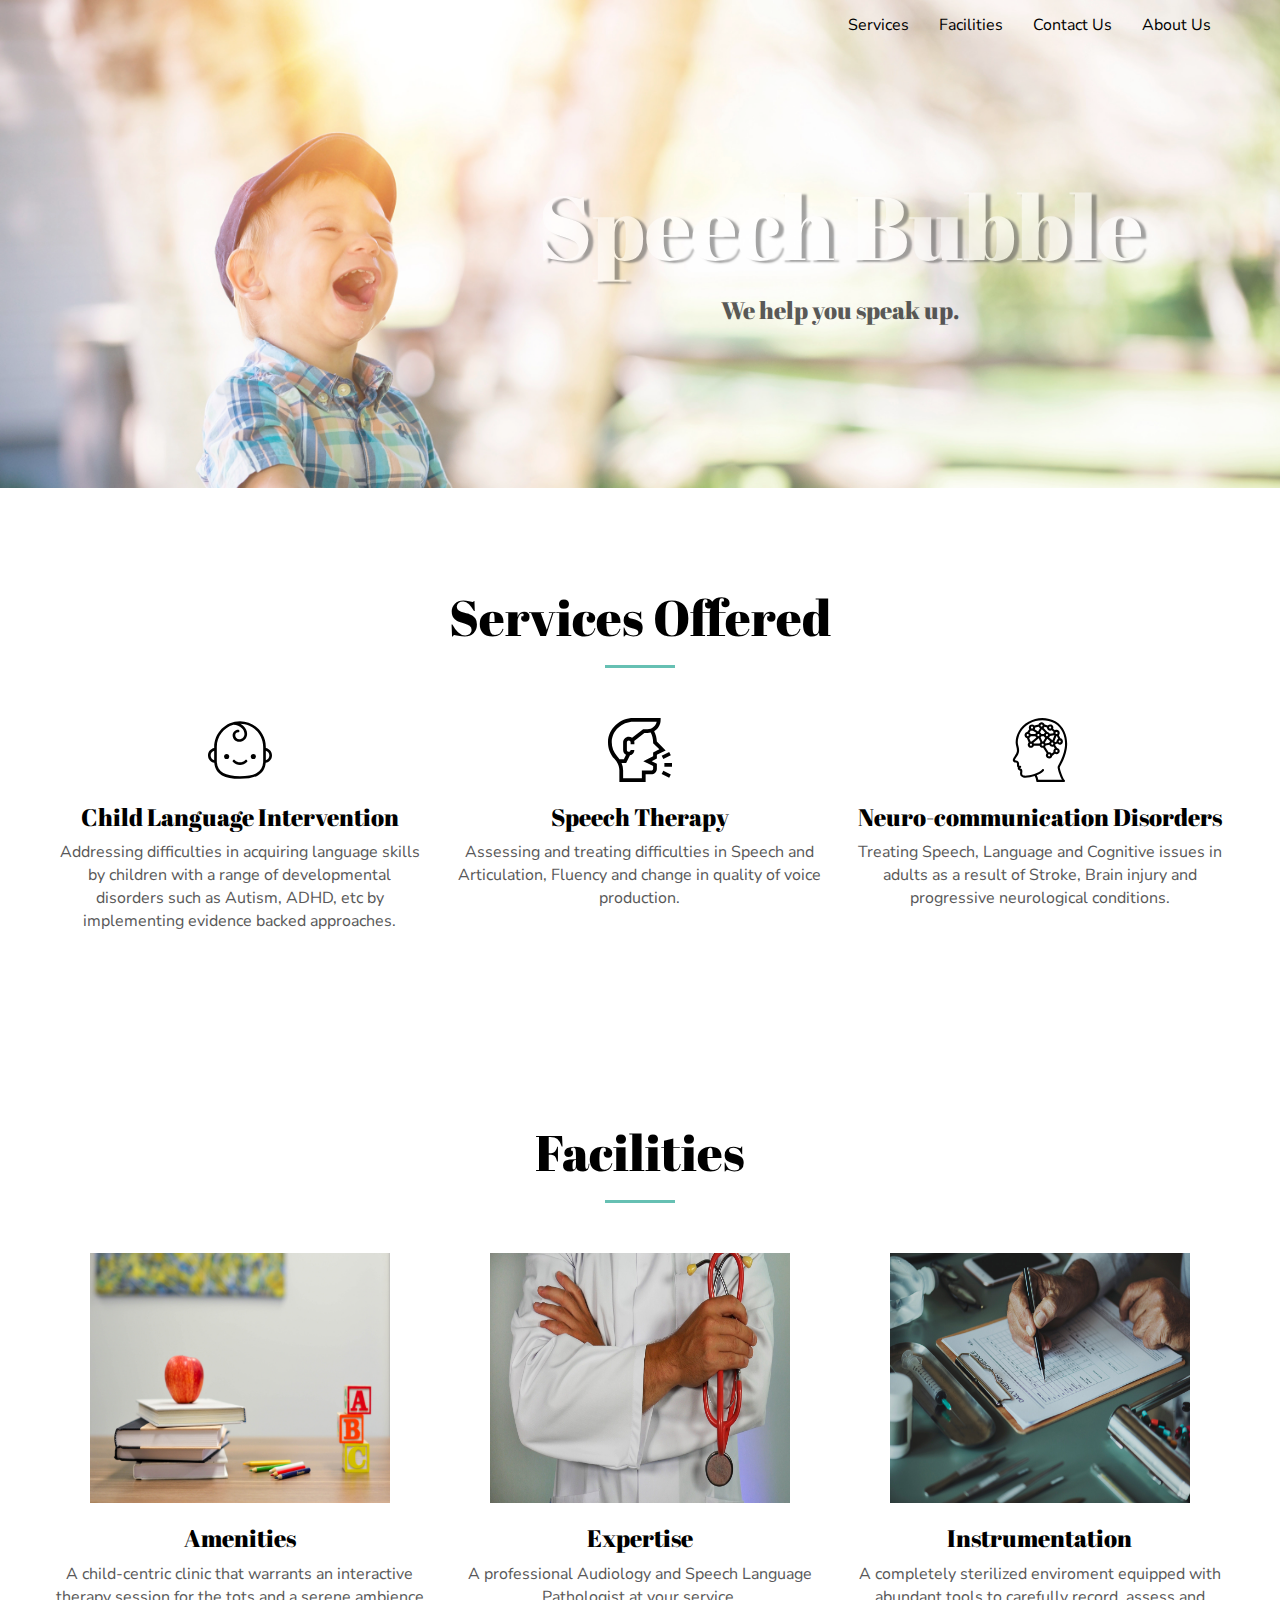
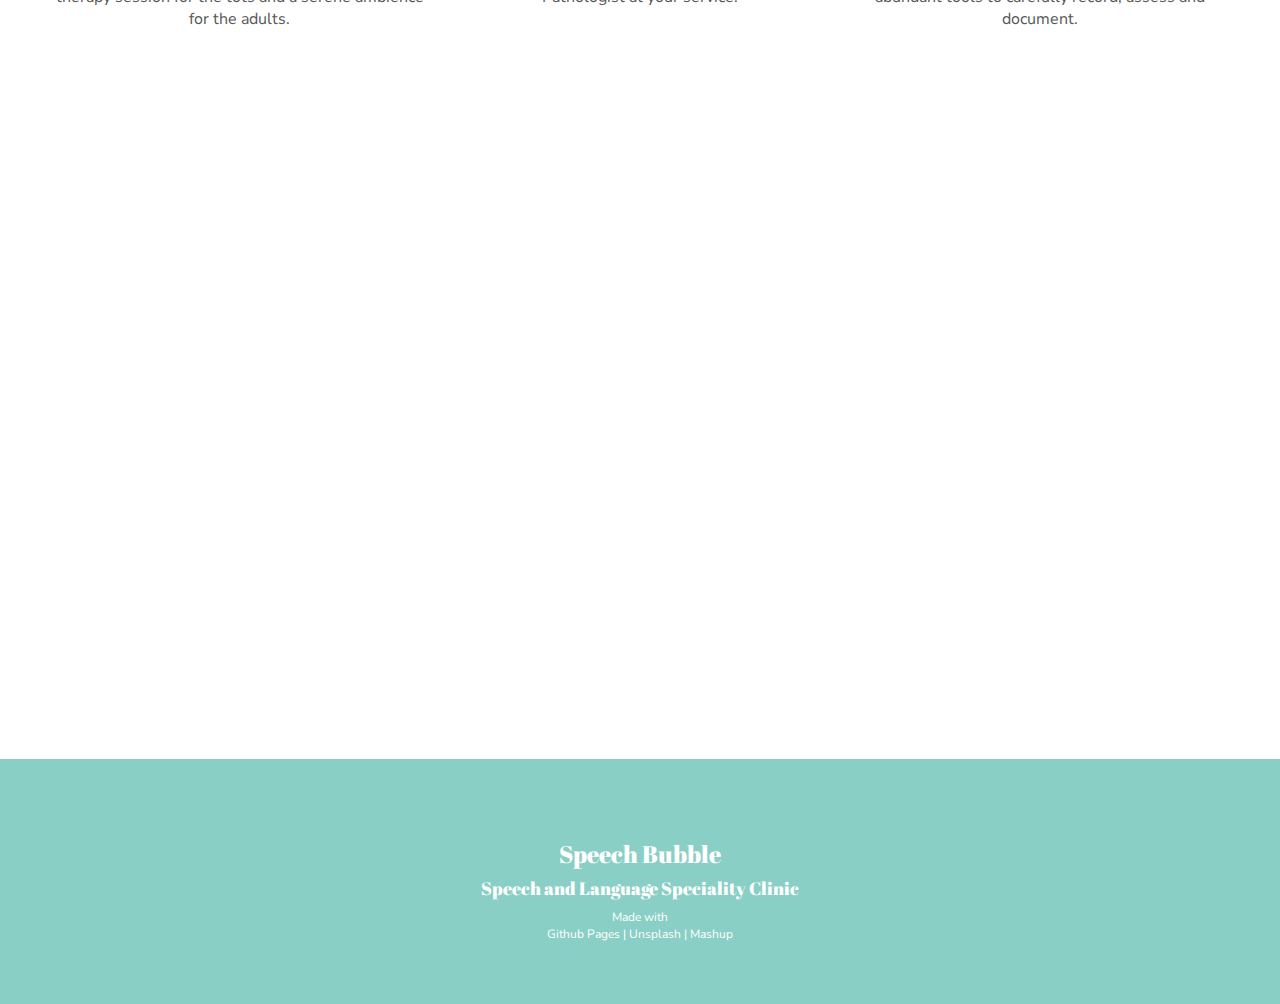
<file: docs/index.html>
<!-- Add your content of head and header -->
<!DOCTYPE html>
<html lang="en">

<head>
  <script type="text/javascript">
var rumMOKey='f73eaea6fd5651dedb50d1f4ae204dcd';
(function(){
if(window.performance && window.performance.timing && window.performance.navigation) {
	var site24x7_rum_beacon=document.createElement('script');
	site24x7_rum_beacon.async=true;
	site24x7_rum_beacon.setAttribute('src','//static.site24x7rum.com/beacon/site24x7rum-min.js?appKey='+rumMOKey);
	document.getElementsByTagName('head')[0].appendChild(site24x7_rum_beacon);
}
})(window)
</script>
  <meta charset="UTF-8">
  <meta content="IE=edge" http-equiv="X-UA-Compatible">
  <meta content="width=device-width,initial-scale=1" name="viewport">
  <meta content="description" name="description">
  <meta name="google" content="notranslate" />
  <meta content="Mashup templates have been developped by Orson.io team" name="author">
  <link rel="icon" type="image/png" href="assets/icons/favicon.ico" sizes="32x32" />
  <!-- Disable tap highlight on IE -->
  <meta name="msapplication-tap-highlight" content="no">
	
  <title>Speech Bubble</title>  

<link href="./main.97292821.css" rel="stylesheet"></head>

<body>

 <!-- Add your content of header -->
<header>
  <nav class="navbar navbar-inverse navbar-fixed-top">
    <div class="container">
      <div class="navbar-header">
        <button type="button" class="navbar-toggle collapsed">
          <span class="sr-only">Toggle navigation</span>
          <span class="icon-bar"></span>
          <span class="icon-bar"></span>
          <span class="icon-bar"></span>
        </button>
      </div>

      <div class="navbar-collapse">
        <button type="button" class="close" aria-label="Close"><span aria-hidden="true">&times;</span></button>
        <ul class="nav navbar-nav navbar-right">
            <li><a href="./index.html#services-section-container" title="" class="anchor-link sample-text">Services</a></li>
            <li><a href="./index.html#facilities-section-container" title="" class="anchor-link sample-text">Facilities</a></li>
            <li><a href="./index.html#contact-section-container" title="" class="anchor-link sample-text">Contact Us</a></li>
            <li><a href="./index.html#about-section-container" title="" class="anchor-link sample-text">About Us</a></li>
        </ul>
      </div>
    </div>
  </nav>
</header>



<!-- Add your site or app content here -->
<div class="background-image-container white-text-container banner-img">
    <div class="overlay"></div>
    <div class="container">
        <div class="row">
            <div class="col-xs-12" >
                <h1 class="heading">Speech Bubble</h1>
                <h3 class="caption">We help you speak up.</h3>
            </div>
        </div>
    </div>
</div>

<div class="section-container" id="services-section-container">
    <div class="container">
        <div class="row">
            <div class="col-xs-12 col-md-12 section-container-spacer">
                <h2 class="text-center">Services Offered</h2>
            </div>
        </div>
        <div class="row">
            <div class="col-xs-12 col-md-4">
                <div class="fa-container">
<!--                    <i class="fa fa-comment-o fa-3x" aria-hidden="true"></i>-->
                    <img class="fa-icon" aria-hidden="true" src="assets/icons/smiling-baby.svg">
                </div>
                <h3 class="text-center">Child Language Intervention</h3>
                <p class="text-center">Addressing difficulties in acquiring language skills by children
                with a range of developmental disorders such as Autism, ADHD, etc by implementing evidence backed
            approaches.</p>
            </div>

            <div class="col-xs-12 col-md-4">
                <div class="fa-container">
                    <img class="fa-icon" aria-hidden="true" src="assets/icons/air.svg">
                </div>
                <h3 class="text-center">Speech Therapy</h3>
                <p class="text-center">Assessing and treating difficulties in Speech and Articulation, Fluency and change in quality of voice production.</p>
            </div>
            <div class="col-xs-12 col-md-4">
                <div class="fa-container">
                    <img class="fa-icon" aria-hidden="true" src="assets/icons/artificial-intelligence.svg">
                </div>
                <h3 class="text-center">Neuro-communication Disorders</h3>
                <p class="text-center"> Treating Speech, Language and Cognitive issues in adults as a result of Stroke, Brain injury and progressive neurological conditions.</p>
            </div>
        </div>
    </div>
</div>

<div class="section-container" id="facilities-section-container">
    <div class="container">
        <div class="row">
            <div class="col-xs-12 col-md-12 section-container-spacer">
                <h2 class="text-center">Facilities</h2>
            </div>
        </div>
        <div class="row">
            <div class="col-xs-12 col-md-4">
                <img src="./assets/images/Photo-by-Element5-Digital-on-Unsplash.jpg" alt="" class="img-responsive">
                <h3 class="text-center">Amenities</h3>
                <p class="text-center">A child-centric clinic that warrants an interactive therapy session for the tots and a serene ambience for the adults.</p>
            </div>

            <div class="col-xs-12 col-md-4">
                <img src="./assets/images/Photo-by-Martin-Brosy-on-Unsplash.jpg" alt="" class="img-responsive">
                <h3 class="text-center">Expertise</h3>
                <p class="text-center">A professional Audiology and Speech Language Pathologist at your service.</p>
            </div>
            <div class="col-xs-12 col-md-4">
                <img src="./assets/images/Photo-by-rawpixel-on-Unsplash.jpg" alt="" class="img-responsive">
                <h3 class="text-center">Instrumentation</h3>
                <p class="text-center">A completely sterilized enviroment equipped with abundant tools to carefully record, assess and document.</p>
            </div>
        </div>
    </div>
</div>

<div class="" id="contact-section-container">
    <div class='container-fluid'>
        <div class="row map-container">
<!--            <div id="map"></div>-->
            <div>
                <iframe src="https://www.google.com/maps/embed?pb=!1m18!1m12!1m3!1d3885.788438719301!2d80.22691365098571!3d13.112584790718168!2m3!1f0!2f0!3f0!3m2!1i1024!2i768!4f13.1!3m3!1m2!1s0x3a5265982bac621d%3A0xcb88f6969c1a4ba6!2sSpeech+Bubble!5e0!3m2!1sen!2sin!4v1550917926241" width="100%" height="600" frameborder="0" style="border:0" allowfullscreen></iframe>
            </div>
            <div class="col-xs-10 col-md-4 contact-block-container reveal">
                <div class="row text-center">
                    <h3>Ms. Nandhini Chandrasekar</h3>
                    <p>Speech Language Pathologist - MASLP<p>
                    <hr>
                </div>
                <div class="row">
                    <div class="col-xs-12 col-sm-6">
                        <h3>Phone</h3>
                        <p>+91-7010906669</p>

                        <h3>E-mail</h3>
                        <p>nandhini@speechbubble.in</p>

                    </div>

                    <div class="col-xs-12 col-sm-6">
                        <h3>Address</h3>
                        <p>30/32, 2nd Main Road, Jawahar Nagar, Perambur, Chennai-600082</p>
                        <h3>Open hours</h3>
                        <p>Mon - Sat : 4PM - 9PM</p>
                        <p>Sunday : 10AM - 1PM</p>
                    </div>
                </div>
            </div>
        </div>
    </div>
</div>

<script>
document.addEventListener("DOMContentLoaded", function (event) {
  scrollToAnchor();
  scrollRevelation('reveal');
});
</script>

<footer class="footer-container white-text-container" id="about-section-container">
    <div class="container">
        <div class="row">
            <div class="col-md-12 text-center">
                    <h3>Speech Bubble</h3>
                    <h4>Speech and Language Speciality Clinic</h4>
            </div>
    		 <div class="col-md-12 credits">
                    <div>Made with</div>
                    <div>
                    <span><a href="https://pages.github.com" target="_blank">Github Pages</a></span>
                    <span>|</span>
                    <span><a href="https://unsplash.com/" target="_blank">Unsplash </a></span>
                    <span>|</span>
					<span><a href="http://www.mashup-template.com/" target="_blank">Mashup</a></span>
                    </div>
            </div>		        	
        </div>
    </div>
</footer>

<script>
document.addEventListener("DOMContentLoaded", function (event) {
  navbarToggleSidebar();
});
</script>


<script type="text/javascript" src="./main.faaf51f9.js"></script>
</file>
<file: docs/main.97292821.css>
@import url(https://fonts.googleapis.com/css?family=Abril+Fatface|Lato|Nunito+Sans:400,600);
@import url(https://maxcdn.bootstrapcdn.com/font-awesome/4.7.0/css/font-awesome.min.css);

/*!
 * Bootstrap v3.3.7 (http://getbootstrap.com)
 * Copyright 2011-2016 Twitter, Inc.
 * Licensed under MIT (https://github.com/twbs/bootstrap/blob/master/LICENSE)
 */
/*! normalize.css v3.0.3 | MIT License | github.com/necolas/normalize.css */
html {
    font-family: sans-serif;
    -ms-text-size-adjust: 100%;
    -webkit-text-size-adjust: 100%
}

body {
    margin: 0
}

article,
aside,
details,
figcaption,
figure,
footer,
header,
hgroup,
main,
menu,
nav,
section,
summary {
    display: block
}

audio,
canvas,
progress,
video {
    display: inline-block;
    vertical-align: baseline
}

audio:not([controls]) {
    display: none;
    height: 0
}

[hidden],
template {
    display: none
}

a {
    background-color: transparent
}

a:active,
a:hover {
    outline: 0
}

abbr[title] {
    border-bottom: 1px dotted
}

b,
strong {
    font-weight: 700
}

dfn {
    font-style: italic
}

h1 {
    font-size: 2em;
    margin: .67em 0
}

mark {
    background: #ff0;
    color: #000
}

small {
    font-size: 80%
}

sub,
sup {
    font-size: 75%;
    line-height: 0;
    position: relative;
    vertical-align: baseline
}

sup {
    top: -.5em
}

sub {
    bottom: -.25em
}

img {
    border: 0
}

svg:not(:root) {
    overflow: hidden
}

figure {
    margin: 1em 40px
}

hr {
    box-sizing: content-box;
    height: 0;
    border-top: 1px solid #000000 !important;
}

pre {
    overflow: auto
}

code,
kbd,
pre,
samp {
    font-family: monospace, monospace;
    font-size: 1em
}

button,
input,
optgroup,
select,
textarea {
    color: inherit;
    font: inherit;
    margin: 0
}

button {
    overflow: visible
}

button,
select {
    text-transform: none
}

button,
html input[type=button],
input[type=reset],
input[type=submit] {
    -webkit-appearance: button;
    cursor: pointer
}

button[disabled],
html input[disabled] {
    cursor: default
}

button::-moz-focus-inner,
input::-moz-focus-inner {
    border: 0;
    padding: 0
}

input {
    line-height: normal
}

input[type=checkbox],
input[type=radio] {
    box-sizing: border-box;
    padding: 0
}

input[type=number]::-webkit-inner-spin-button,
input[type=number]::-webkit-outer-spin-button {
    height: auto
}

input[type=search] {
    -webkit-appearance: textfield;
    box-sizing: content-box
}

input[type=search]::-webkit-search-cancel-button,
input[type=search]::-webkit-search-decoration {
    -webkit-appearance: none
}

fieldset {
    border: 1px solid silver;
    margin: 0 2px;
    padding: .35em .625em .75em
}

textarea {
    overflow: auto
}

optgroup {
    font-weight: 700
}

table {
    border-collapse: collapse;
    border-spacing: 0
}

td,
th {
    padding: 0
}

/*! Source: https://github.com/h5bp/html5-boilerplate/blob/master/src/css/main.css */
@media print {

    *,
    :after,
    :before {
        background: transparent !important;
        color: #000 !important;
        box-shadow: none !important;
        text-shadow: none !important
    }

    a,
    a:visited {
        text-decoration: underline
    }

    a[href]:after {
        content: " ("attr(href) ")"
    }

    abbr[title]:after {
        content: " ("attr(title) ")"
    }

    a[href^="#"]:after,
    a[href^="javascript:"]:after {
        content: ""
    }

    blockquote,
    pre {
        border: 1px solid #999;
        page-break-inside: avoid
    }

    thead {
        display: table-header-group
    }

    img,
    tr {
        page-break-inside: avoid
    }

    img {
        max-width: 100% !important
    }

    h2,
    h3,
    p {
        orphans: 3;
        widows: 3
    }

    h2,
    h3 {
        page-break-after: avoid
    }

    .navbar {
        display: none
    }

    .btn > .caret,
    .dropup > .btn > .caret {
        border-top-color: #000 !important
    }

    .label {
        border: 1px solid #000
    }

    .table {
        border-collapse: collapse !important
    }

    .table td,
    .table th {
        background-color: #fff !important
    }

    .table-bordered td,
    .table-bordered th {
        border: 1px solid #ddd !important
    }
}

*,
:after,
:before {
    -webkit-box-sizing: border-box;
    -moz-box-sizing: border-box;
    box-sizing: border-box
}

html {
    font-size: 10px;
    -webkit-tap-highlight-color: transparent
}

body {
    font-family: Nunito Sans, Helvetica, Arial, sans-serif;
    font-size: 16px;
    line-height: 1.42857;
    color: #585858;
    background-color: #fff
}

button,
input,
select,
textarea {
    font-family: inherit;
    font-size: inherit;
    line-height: inherit
}

a {
    color: #8acfc5;
    text-decoration: none
}

a:focus,
a:hover {
    color: #54b9aa;
    text-decoration: underline
}

a:focus {
    outline: 5px auto -webkit-focus-ring-color;
    outline-offset: -2px
}

figure {
    margin: 0
}

img {
    vertical-align: middle
}

.img-responsive {
    display: block;
    max-width: 300px;
    height: 250px;
    margin-left: auto;
    margin-right: auto;
}

.img-rounded {
    border-radius: 4px
}

.img-thumbnail {
    padding: 4px;
    line-height: 1.42857;
    background-color: #fff;
    border: 1px solid #ddd;
    border-radius: 2px;
    -webkit-transition: all .2s ease-in-out;
    -o-transition: all .2s ease-in-out;
    transition: all .2s ease-in-out;
    display: inline-block;
    max-width: 100%;
    height: auto
}

.img-circle {
    border-radius: 50%
}

hr {
    margin-top: 22px;
    margin-bottom: 22px;
    border: 0;
    border-top: 1px solid #eee
}

.sr-only {
    position: absolute;
    width: 1px;
    height: 1px;
    margin: -1px;
    padding: 0;
    overflow: hidden;
    clip: rect(0, 0, 0, 0);
    border: 0
}

.sr-only-focusable:active,
.sr-only-focusable:focus {
    position: static;
    width: auto;
    height: auto;
    margin: 0;
    overflow: visible;
    clip: auto
}

[role=button] {
    cursor: pointer
}

.h1,
.h2,
.h3,
.h4,
.h5,
.h6,
h1,
h2,
h3,
h4,
h5,
h6 {
    font-family: Abril Fatface, Times New Roman, Times, serif;
    font-weight: 500;
    line-height: 1.1;
    color: #000
}

.h1 .small,
.h1 small,
.h2 .small,
.h2 small,
.h3 .small,
.h3 small,
.h4 .small,
.h4 small,
.h5 .small,
.h5 small,
.h6 .small,
.h6 small,
h1 .small,
h1 small,
h2 .small,
h2 small,
h3 .small,
h3 small,
h4 .small,
h4 small,
h5 .small,
h5 small,
h6 .small,
h6 small {
    font-weight: 400;
    line-height: 1;
    color: #777
}

.h1,
.h2,
.h3,
h1,
h2,
h3 {
    margin-top: 22px;
    margin-bottom: 11px
}

.h1 .small,
.h1 small,
.h2 .small,
.h2 small,
.h3 .small,
.h3 small,
h1 .small,
h1 small,
h2 .small,
h2 small,
h3 .small,
h3 small {
    font-size: 65%
}

.h4,
.h5,
.h6,
h4,
h5,
h6 {
    margin-top: 11px;
    margin-bottom: 11px
}

.h4 .small,
.h4 small,
.h5 .small,
.h5 small,
.h6 .small,
.h6 small,
h4 .small,
h4 small,
h5 .small,
h5 small,
h6 .small,
h6 small {
    font-size: 75%
}

.h1,
h1 {
    font-size: 90px
}

.h2,
h2 {
    font-size: 50px
}

.h3,
h3 {
    font-size: 24px
}

.h4,
.h5,
h4,
h5 {
    font-size: 18px
}

.h6,
h6 {
    font-size: 16px
}

p {
    margin: 0 0 11px
}

.lead {
    margin-bottom: 22px;
    font-size: 18px;
    font-weight: 300;
    line-height: 1.4
}

@media (min-width:768px) {
    .lead {
        font-size: 24px
    }
}

.small,
small {
    font-size: 87%
}

.mark,
mark {
    background-color: #fcf8e3;
    padding: .2em
}

.text-left {
    text-align: left
}

.text-right {
    text-align: right
}

.text-center {
    text-align: center
}

.text-justify {
    text-align: justify
}

.text-nowrap {
    white-space: nowrap
}

.text-lowercase {
    text-transform: lowercase
}

.initialism,
.text-uppercase {
    text-transform: uppercase
}

.text-capitalize {
    text-transform: capitalize
}

.text-muted {
    color: #777
}

.text-primary {
    color: #8acfc5
}

a.text-primary:focus,
a.text-primary:hover {
    color: #66c0b3
}

.text-success {
    color: #fff
}

a.text-success:focus,
a.text-success:hover {
    color: #e6e6e6
}

.text-info {
    color: #31708f
}

a.text-info:focus,
a.text-info:hover {
    color: #245269
}

.text-warning {
    color: #8a6d3b
}

a.text-warning:focus,
a.text-warning:hover {
    color: #66512c
}

.text-danger {
    color: #fff
}

a.text-danger:focus,
a.text-danger:hover {
    color: #e6e6e6
}

.bg-primary {
    color: #fff;
    background-color: #8acfc5
}

a.bg-primary:focus,
a.bg-primary:hover {
    background-color: #66c0b3
}

.bg-success {
    background-color: #409ede
}

a.bg-success:focus,
a.bg-success:hover {
    background-color: #2385c8
}

.bg-info {
    background-color: #d9edf7
}

a.bg-info:focus,
a.bg-info:hover {
    background-color: #afd9ee
}

.bg-warning {
    background-color: #fcf8e3
}

a.bg-warning:focus,
a.bg-warning:hover {
    background-color: #f7ecb5
}

.bg-danger {
    background-color: #ec3737
}

a.bg-danger:focus,
a.bg-danger:hover {
    background-color: #db1515
}

.page-header {
    padding-bottom: 10px;
    margin: 44px 0 22px;
    border-bottom: 1px solid #eee
}

ol,
ul {
    margin-top: 0;
    margin-bottom: 11px
}

ol ol,
ol ul,
ul ol,
ul ul {
    margin-bottom: 0
}

.list-inline,
.list-unstyled {
    padding-left: 0;
    list-style: none
}

.list-inline {
    margin-left: -5px
}

.list-inline > li {
    display: inline-block;
    padding-left: 5px;
    padding-right: 5px
}

dl {
    margin-top: 0;
    margin-bottom: 22px
}

dd,
dt {
    line-height: 1.42857
}

dt {
    font-weight: 700
}

dd {
    margin-left: 0
}

.dl-horizontal dd:after,
.dl-horizontal dd:before {
    content: " ";
    display: table
}

.dl-horizontal dd:after {
    clear: both
}

@media (min-width:768px) {
    .dl-horizontal dt {
        float: left;
        width: 160px;
        clear: left;
        text-align: right;
        overflow: hidden;
        text-overflow: ellipsis;
        white-space: nowrap
    }

    .dl-horizontal dd {
        margin-left: 180px
    }
}

abbr[data-original-title],
abbr[title] {
    cursor: help;
    border-bottom: 1px dotted #777
}

.initialism {
    font-size: 90%
}

blockquote {
    padding: 11px 22px;
    margin: 0 0 22px;
    font-size: 20px;
    border-left: 5px solid #eee
}

blockquote ol:last-child,
blockquote p:last-child,
blockquote ul:last-child {
    margin-bottom: 0
}

blockquote .small,
blockquote footer,
blockquote small {
    display: block;
    font-size: 80%;
    line-height: 1.42857;
    color: #777
}

blockquote .small:before,
blockquote footer:before,
blockquote small:before {
    content: "\2014   \A0"
}

.blockquote-reverse,
blockquote.pull-right {
    padding-right: 15px;
    padding-left: 0;
    border-right: 5px solid #eee;
    border-left: 0;
    text-align: right
}

.blockquote-reverse .small:before,
.blockquote-reverse footer:before,
.blockquote-reverse small:before,
blockquote.pull-right .small:before,
blockquote.pull-right footer:before,
blockquote.pull-right small:before {
    content: ""
}

.blockquote-reverse .small:after,
.blockquote-reverse footer:after,
.blockquote-reverse small:after,
blockquote.pull-right .small:after,
blockquote.pull-right footer:after,
blockquote.pull-right small:after {
    content: "\A0   \2014"
}

address {
    margin-bottom: 22px;
    font-style: normal;
    line-height: 1.42857
}

code,
kbd,
pre,
samp {
    font-family: Menlo, Monaco, Consolas, Courier New, monospace
}

code {
    color: #c7254e;
    background-color: #f9f2f4
}

code,
kbd {
    padding: 2px 4px;
    font-size: 90%;
    border-radius: 2px
}

kbd {
    color: #fff;
    background-color: #333;
    box-shadow: inset 0 -1px 0 rgba(0, 0, 0, .25)
}

kbd kbd {
    padding: 0;
    font-size: 100%;
    font-weight: 700;
    box-shadow: none
}

pre {
    display: block;
    padding: 10.5px;
    margin: 0 0 11px;
    font-size: 15px;
    line-height: 1.42857;
    word-break: break-all;
    word-wrap: break-word;
    color: #333;
    background-color: #f5f5f5;
    border: 1px solid #ccc;
    border-radius: 2px
}

pre code {
    padding: 0;
    font-size: inherit;
    color: inherit;
    white-space: pre-wrap;
    background-color: transparent;
    border-radius: 0
}

.pre-scrollable {
    max-height: 340px;
    overflow-y: scroll
}

.container {
    margin-right: auto;
    margin-left: auto;
    padding-left: 15px;
    padding-right: 15px
}

.container:after,
.container:before {
    content: " ";
    display: table
}

.container:after {
    clear: both
}

@media (min-width:768px) {
    .container {
        width: 750px
    }
}

@media (min-width:992px) {
    .container {
        width: 970px
    }
}

@media (min-width:1200px) {
    .container {
        width: 1200px
    }
}

.container-fluid {
    margin-right: auto;
    margin-left: auto;
    padding-left: 15px;
    padding-right: 15px
}

.container-fluid:after,
.container-fluid:before {
    content: " ";
    display: table
}

.container-fluid:after {
    clear: both
}

.row {
    margin-left: -15px;
    margin-right: -15px
}

.row:after,
.row:before {
    content: " ";
    display: table
}

.row:after {
    clear: both
}

.col-lg-1,
.col-lg-2,
.col-lg-3,
.col-lg-4,
.col-lg-5,
.col-lg-6,
.col-lg-7,
.col-lg-8,
.col-lg-9,
.col-lg-10,
.col-lg-11,
.col-lg-12,
.col-md-1,
.col-md-2,
.col-md-3,
.col-md-4,
.col-md-5,
.col-md-6,
.col-md-7,
.col-md-8,
.col-md-9,
.col-md-10,
.col-md-11,
.col-md-12,
.col-sm-1,
.col-sm-2,
.col-sm-3,
.col-sm-4,
.col-sm-5,
.col-sm-6,
.col-sm-7,
.col-sm-8,
.col-sm-9,
.col-sm-10,
.col-sm-11,
.col-sm-12,
.col-xs-1,
.col-xs-2,
.col-xs-3,
.col-xs-4,
.col-xs-5,
.col-xs-6,
.col-xs-7,
.col-xs-8,
.col-xs-9,
.col-xs-10,
.col-xs-11,
.col-xs-12 {
    position: relative;
    min-height: 1px;
    padding-left: 15px;
    padding-right: 15px
}

.col-xs-1,
.col-xs-2,
.col-xs-3,
.col-xs-4,
.col-xs-5,
.col-xs-6,
.col-xs-7,
.col-xs-8,
.col-xs-9,
.col-xs-10,
.col-xs-11,
.col-xs-12 {
    float: left
}

.col-xs-1 {
    width: 8.33333%
}

.col-xs-2 {
    width: 16.66667%
}

.col-xs-3 {
    width: 25%
}

.col-xs-4 {
    width: 33.33333%
}

.col-xs-5 {
    width: 41.66667%
}

.col-xs-6 {
    width: 50%
}

.col-xs-7 {
    width: 58.33333%
}

.col-xs-8 {
    width: 66.66667%
}

.col-xs-9 {
    width: 75%
}

.col-xs-10 {
    width: 83.33333%
}

.col-xs-11 {
    width: 91.66667%
}

.col-xs-12 {
    width: 100%
}

.col-xs-pull-0 {
    right: auto
}

.col-xs-pull-1 {
    right: 8.33333%
}

.col-xs-pull-2 {
    right: 16.66667%
}

.col-xs-pull-3 {
    right: 25%
}

.col-xs-pull-4 {
    right: 33.33333%
}

.col-xs-pull-5 {
    right: 41.66667%
}

.col-xs-pull-6 {
    right: 50%
}

.col-xs-pull-7 {
    right: 58.33333%
}

.col-xs-pull-8 {
    right: 66.66667%
}

.col-xs-pull-9 {
    right: 75%
}

.col-xs-pull-10 {
    right: 83.33333%
}

.col-xs-pull-11 {
    right: 91.66667%
}

.col-xs-pull-12 {
    right: 100%
}

.col-xs-push-0 {
    left: auto
}

.col-xs-push-1 {
    left: 8.33333%
}

.col-xs-push-2 {
    left: 16.66667%
}

.col-xs-push-3 {
    left: 25%
}

.col-xs-push-4 {
    left: 33.33333%
}

.col-xs-push-5 {
    left: 41.66667%
}

.col-xs-push-6 {
    left: 50%
}

.col-xs-push-7 {
    left: 58.33333%
}

.col-xs-push-8 {
    left: 66.66667%
}

.col-xs-push-9 {
    left: 75%
}

.col-xs-push-10 {
    left: 83.33333%
}

.col-xs-push-11 {
    left: 91.66667%
}

.col-xs-push-12 {
    left: 100%
}

.col-xs-offset-0 {
    margin-left: 0
}

.col-xs-offset-1 {
    margin-left: 8.33333%
}

.col-xs-offset-2 {
    margin-left: 16.66667%
}

.col-xs-offset-3 {
    margin-left: 25%
}

.col-xs-offset-4 {
    margin-left: 33.33333%
}

.col-xs-offset-5 {
    margin-left: 41.66667%
}

.col-xs-offset-6 {
    margin-left: 50%
}

.col-xs-offset-7 {
    margin-left: 58.33333%
}

.col-xs-offset-8 {
    margin-left: 66.66667%
}

.col-xs-offset-9 {
    margin-left: 75%
}

.col-xs-offset-10 {
    margin-left: 83.33333%
}

.col-xs-offset-11 {
    margin-left: 91.66667%
}

.col-xs-offset-12 {
    margin-left: 100%
}

@media (min-width:768px) {

    .col-sm-1,
    .col-sm-2,
    .col-sm-3,
    .col-sm-4,
    .col-sm-5,
    .col-sm-6,
    .col-sm-7,
    .col-sm-8,
    .col-sm-9,
    .col-sm-10,
    .col-sm-11,
    .col-sm-12 {
        float: left
    }

    .col-sm-1 {
        width: 8.33333%
    }

    .col-sm-2 {
        width: 16.66667%
    }

    .col-sm-3 {
        width: 25%
    }

    .col-sm-4 {
        width: 33.33333%
    }

    .col-sm-5 {
        width: 41.66667%
    }

    .col-sm-6 {
        width: 50%
    }

    .col-sm-7 {
        width: 58.33333%
    }

    .col-sm-8 {
        width: 66.66667%
    }

    .col-sm-9 {
        width: 75%
    }

    .col-sm-10 {
        width: 83.33333%
    }

    .col-sm-11 {
        width: 91.66667%
    }

    .col-sm-12 {
        width: 100%
    }

    .col-sm-pull-0 {
        right: auto
    }

    .col-sm-pull-1 {
        right: 8.33333%
    }

    .col-sm-pull-2 {
        right: 16.66667%
    }

    .col-sm-pull-3 {
        right: 25%
    }

    .col-sm-pull-4 {
        right: 33.33333%
    }

    .col-sm-pull-5 {
        right: 41.66667%
    }

    .col-sm-pull-6 {
        right: 50%
    }

    .col-sm-pull-7 {
        right: 58.33333%
    }

    .col-sm-pull-8 {
        right: 66.66667%
    }

    .col-sm-pull-9 {
        right: 75%
    }

    .col-sm-pull-10 {
        right: 83.33333%
    }

    .col-sm-pull-11 {
        right: 91.66667%
    }

    .col-sm-pull-12 {
        right: 100%
    }

    .col-sm-push-0 {
        left: auto
    }

    .col-sm-push-1 {
        left: 8.33333%
    }

    .col-sm-push-2 {
        left: 16.66667%
    }

    .col-sm-push-3 {
        left: 25%
    }

    .col-sm-push-4 {
        left: 33.33333%
    }

    .col-sm-push-5 {
        left: 41.66667%
    }

    .col-sm-push-6 {
        left: 50%
    }

    .col-sm-push-7 {
        left: 58.33333%
    }

    .col-sm-push-8 {
        left: 66.66667%
    }

    .col-sm-push-9 {
        left: 75%
    }

    .col-sm-push-10 {
        left: 83.33333%
    }

    .col-sm-push-11 {
        left: 91.66667%
    }

    .col-sm-push-12 {
        left: 100%
    }

    .col-sm-offset-0 {
        margin-left: 0
    }

    .col-sm-offset-1 {
        margin-left: 8.33333%
    }

    .col-sm-offset-2 {
        margin-left: 16.66667%
    }

    .col-sm-offset-3 {
        margin-left: 25%
    }

    .col-sm-offset-4 {
        margin-left: 33.33333%
    }

    .col-sm-offset-5 {
        margin-left: 41.66667%
    }

    .col-sm-offset-6 {
        margin-left: 50%
    }

    .col-sm-offset-7 {
        margin-left: 58.33333%
    }

    .col-sm-offset-8 {
        margin-left: 66.66667%
    }

    .col-sm-offset-9 {
        margin-left: 75%
    }

    .col-sm-offset-10 {
        margin-left: 83.33333%
    }

    .col-sm-offset-11 {
        margin-left: 91.66667%
    }

    .col-sm-offset-12 {
        margin-left: 100%
    }
}

@media (min-width:992px) {

    .col-md-1,
    .col-md-2,
    .col-md-3,
    .col-md-4,
    .col-md-5,
    .col-md-6,
    .col-md-7,
    .col-md-8,
    .col-md-9,
    .col-md-10,
    .col-md-11,
    .col-md-12 {
        float: left
    }

    .col-md-1 {
        width: 8.33333%
    }

    .col-md-2 {
        width: 16.66667%
    }

    .col-md-3 {
        width: 25%
    }

    .col-md-4 {
        width: 33.33333%
    }

    .col-md-5 {
        width: 41.66667%
    }

    .col-md-6 {
        width: 50%
    }

    .col-md-7 {
        width: 58.33333%
    }

    .col-md-8 {
        width: 66.66667%
    }

    .col-md-9 {
        width: 75%
    }

    .col-md-10 {
        width: 83.33333%
    }

    .col-md-11 {
        width: 91.66667%
    }

    .col-md-12 {
        width: 100%
    }

    .col-md-pull-0 {
        right: auto
    }

    .col-md-pull-1 {
        right: 8.33333%
    }

    .col-md-pull-2 {
        right: 16.66667%
    }

    .col-md-pull-3 {
        right: 25%
    }

    .col-md-pull-4 {
        right: 33.33333%
    }

    .col-md-pull-5 {
        right: 41.66667%
    }

    .col-md-pull-6 {
        right: 50%
    }

    .col-md-pull-7 {
        right: 58.33333%
    }

    .col-md-pull-8 {
        right: 66.66667%
    }

    .col-md-pull-9 {
        right: 75%
    }

    .col-md-pull-10 {
        right: 83.33333%
    }

    .col-md-pull-11 {
        right: 91.66667%
    }

    .col-md-pull-12 {
        right: 100%
    }

    .col-md-push-0 {
        left: auto
    }

    .col-md-push-1 {
        left: 8.33333%
    }

    .col-md-push-2 {
        left: 16.66667%
    }

    .col-md-push-3 {
        left: 25%
    }

    .col-md-push-4 {
        left: 33.33333%
    }

    .col-md-push-5 {
        left: 41.66667%
    }

    .col-md-push-6 {
        left: 50%
    }

    .col-md-push-7 {
        left: 58.33333%
    }

    .col-md-push-8 {
        left: 66.66667%
    }

    .col-md-push-9 {
        left: 75%
    }

    .col-md-push-10 {
        left: 83.33333%
    }

    .col-md-push-11 {
        left: 91.66667%
    }

    .col-md-push-12 {
        left: 100%
    }

    .col-md-offset-0 {
        margin-left: 0
    }

    .col-md-offset-1 {
        margin-left: 8.33333%
    }

    .col-md-offset-2 {
        margin-left: 16.66667%
    }

    .col-md-offset-3 {
        margin-left: 25%
    }

    .col-md-offset-4 {
        margin-left: 33.33333%
    }

    .col-md-offset-5 {
        margin-left: 41.66667%
    }

    .col-md-offset-6 {
        margin-left: 50%
    }

    .col-md-offset-7 {
        margin-left: 58.33333%
    }

    .col-md-offset-8 {
        margin-left: 66.66667%
    }

    .col-md-offset-9 {
        margin-left: 75%
    }

    .col-md-offset-10 {
        margin-left: 83.33333%
    }

    .col-md-offset-11 {
        margin-left: 91.66667%
    }

    .col-md-offset-12 {
        margin-left: 100%
    }
}

@media (min-width:1200px) {

    .col-lg-1,
    .col-lg-2,
    .col-lg-3,
    .col-lg-4,
    .col-lg-5,
    .col-lg-6,
    .col-lg-7,
    .col-lg-8,
    .col-lg-9,
    .col-lg-10,
    .col-lg-11,
    .col-lg-12 {
        float: left
    }

    .col-lg-1 {
        width: 8.33333%
    }

    .col-lg-2 {
        width: 16.66667%
    }

    .col-lg-3 {
        width: 25%
    }

    .col-lg-4 {
        width: 33.33333%
    }

    .col-lg-5 {
        width: 41.66667%
    }

    .col-lg-6 {
        width: 50%
    }

    .col-lg-7 {
        width: 58.33333%
    }

    .col-lg-8 {
        width: 66.66667%
    }

    .col-lg-9 {
        width: 75%
    }

    .col-lg-10 {
        width: 83.33333%
    }

    .col-lg-11 {
        width: 91.66667%
    }

    .col-lg-12 {
        width: 100%
    }

    .col-lg-pull-0 {
        right: auto
    }

    .col-lg-pull-1 {
        right: 8.33333%
    }

    .col-lg-pull-2 {
        right: 16.66667%
    }

    .col-lg-pull-3 {
        right: 25%
    }

    .col-lg-pull-4 {
        right: 33.33333%
    }

    .col-lg-pull-5 {
        right: 41.66667%
    }

    .col-lg-pull-6 {
        right: 50%
    }

    .col-lg-pull-7 {
        right: 58.33333%
    }

    .col-lg-pull-8 {
        right: 66.66667%
    }

    .col-lg-pull-9 {
        right: 75%
    }

    .col-lg-pull-10 {
        right: 83.33333%
    }

    .col-lg-pull-11 {
        right: 91.66667%
    }

    .col-lg-pull-12 {
        right: 100%
    }

    .col-lg-push-0 {
        left: auto
    }

    .col-lg-push-1 {
        left: 8.33333%
    }

    .col-lg-push-2 {
        left: 16.66667%
    }

    .col-lg-push-3 {
        left: 25%
    }

    .col-lg-push-4 {
        left: 33.33333%
    }

    .col-lg-push-5 {
        left: 41.66667%
    }

    .col-lg-push-6 {
        left: 50%
    }

    .col-lg-push-7 {
        left: 58.33333%
    }

    .col-lg-push-8 {
        left: 66.66667%
    }

    .col-lg-push-9 {
        left: 75%
    }

    .col-lg-push-10 {
        left: 83.33333%
    }

    .col-lg-push-11 {
        left: 91.66667%
    }

    .col-lg-push-12 {
        left: 100%
    }

    .col-lg-offset-0 {
        margin-left: 0
    }

    .col-lg-offset-1 {
        margin-left: 8.33333%
    }

    .col-lg-offset-2 {
        margin-left: 16.66667%
    }

    .col-lg-offset-3 {
        margin-left: 25%
    }

    .col-lg-offset-4 {
        margin-left: 33.33333%
    }

    .col-lg-offset-5 {
        margin-left: 41.66667%
    }

    .col-lg-offset-6 {
        margin-left: 50%
    }

    .col-lg-offset-7 {
        margin-left: 58.33333%
    }

    .col-lg-offset-8 {
        margin-left: 66.66667%
    }

    .col-lg-offset-9 {
        margin-left: 75%
    }

    .col-lg-offset-10 {
        margin-left: 83.33333%
    }

    .col-lg-offset-11 {
        margin-left: 91.66667%
    }

    .col-lg-offset-12 {
        margin-left: 100%
    }
}

table {
    background-color: transparent
}

caption {
    padding-top: 8px;
    padding-bottom: 8px;
    color: #777
}

caption,
th {
    text-align: left
}

.table {
    width: 100%;
    max-width: 100%;
    margin-bottom: 22px
}

.table > tbody > tr > td,
.table > tbody > tr > th,
.table > tfoot > tr > td,
.table > tfoot > tr > th,
.table > thead > tr > td,
.table > thead > tr > th {
    padding: 8px;
    line-height: 1.42857;
    vertical-align: top;
    border-top: 1px solid #ddd
}

.table > thead > tr > th {
    vertical-align: bottom;
    border-bottom: 2px solid #ddd
}

.table > caption + thead > tr:first-child > td,
.table > caption + thead > tr:first-child > th,
.table > colgroup + thead > tr:first-child > td,
.table > colgroup + thead > tr:first-child > th,
.table > thead:first-child > tr:first-child > td,
.table > thead:first-child > tr:first-child > th {
    border-top: 0
}

.table > tbody + tbody {
    border-top: 2px solid #ddd
}

.table .table {
    background-color: #fff
}

.table-condensed > tbody > tr > td,
.table-condensed > tbody > tr > th,
.table-condensed > tfoot > tr > td,
.table-condensed > tfoot > tr > th,
.table-condensed > thead > tr > td,
.table-condensed > thead > tr > th {
    padding: 5px
}

.table-bordered,
.table-bordered > tbody > tr > td,
.table-bordered > tbody > tr > th,
.table-bordered > tfoot > tr > td,
.table-bordered > tfoot > tr > th,
.table-bordered > thead > tr > td,
.table-bordered > thead > tr > th {
    border: 1px solid #ddd
}

.table-bordered > thead > tr > td,
.table-bordered > thead > tr > th {
    border-bottom-width: 2px
}

.table-striped > tbody > tr:nth-of-type(odd) {
    background-color: #f9f9f9
}

.table-hover > tbody > tr:hover {
    background-color: #f5f5f5
}

table col[class*=col-] {
    position: static;
    float: none;
    display: table-column
}

table td[class*=col-],
table th[class*=col-] {
    position: static;
    float: none;
    display: table-cell
}

.table > tbody > tr.active > td,
.table > tbody > tr.active > th,
.table > tbody > tr > td.active,
.table > tbody > tr > th.active,
.table > tfoot > tr.active > td,
.table > tfoot > tr.active > th,
.table > tfoot > tr > td.active,
.table > tfoot > tr > th.active,
.table > thead > tr.active > td,
.table > thead > tr.active > th,
.table > thead > tr > td.active,
.table > thead > tr > th.active {
    background-color: #f5f5f5
}

.table-hover > tbody > tr.active:hover > td,
.table-hover > tbody > tr.active:hover > th,
.table-hover > tbody > tr:hover > .active,
.table-hover > tbody > tr > td.active:hover,
.table-hover > tbody > tr > th.active:hover {
    background-color: #e8e8e8
}

.table > tbody > tr.success > td,
.table > tbody > tr.success > th,
.table > tbody > tr > td.success,
.table > tbody > tr > th.success,
.table > tfoot > tr.success > td,
.table > tfoot > tr.success > th,
.table > tfoot > tr > td.success,
.table > tfoot > tr > th.success,
.table > thead > tr.success > td,
.table > thead > tr.success > th,
.table > thead > tr > td.success,
.table > thead > tr > th.success {
    background-color: #409ede
}

.table-hover > tbody > tr.success:hover > td,
.table-hover > tbody > tr.success:hover > th,
.table-hover > tbody > tr:hover > .success,
.table-hover > tbody > tr > td.success:hover,
.table-hover > tbody > tr > th.success:hover {
    background-color: #2a93da
}

.table > tbody > tr.info > td,
.table > tbody > tr.info > th,
.table > tbody > tr > td.info,
.table > tbody > tr > th.info,
.table > tfoot > tr.info > td,
.table > tfoot > tr.info > th,
.table > tfoot > tr > td.info,
.table > tfoot > tr > th.info,
.table > thead > tr.info > td,
.table > thead > tr.info > th,
.table > thead > tr > td.info,
.table > thead > tr > th.info {
    background-color: #d9edf7
}

.table-hover > tbody > tr.info:hover > td,
.table-hover > tbody > tr.info:hover > th,
.table-hover > tbody > tr:hover > .info,
.table-hover > tbody > tr > td.info:hover,
.table-hover > tbody > tr > th.info:hover {
    background-color: #c4e3f3
}

.table > tbody > tr.warning > td,
.table > tbody > tr.warning > th,
.table > tbody > tr > td.warning,
.table > tbody > tr > th.warning,
.table > tfoot > tr.warning > td,
.table > tfoot > tr.warning > th,
.table > tfoot > tr > td.warning,
.table > tfoot > tr > th.warning,
.table > thead > tr.warning > td,
.table > thead > tr.warning > th,
.table > thead > tr > td.warning,
.table > thead > tr > th.warning {
    background-color: #fcf8e3
}

.table-hover > tbody > tr.warning:hover > td,
.table-hover > tbody > tr.warning:hover > th,
.table-hover > tbody > tr:hover > .warning,
.table-hover > tbody > tr > td.warning:hover,
.table-hover > tbody > tr > th.warning:hover {
    background-color: #faf2cc
}

.table > tbody > tr.danger > td,
.table > tbody > tr.danger > th,
.table > tbody > tr > td.danger,
.table > tbody > tr > th.danger,
.table > tfoot > tr.danger > td,
.table > tfoot > tr.danger > th,
.table > tfoot > tr > td.danger,
.table > tfoot > tr > th.danger,
.table > thead > tr.danger > td,
.table > thead > tr.danger > th,
.table > thead > tr > td.danger,
.table > thead > tr > th.danger {
    background-color: #ec3737
}

.table-hover > tbody > tr.danger:hover > td,
.table-hover > tbody > tr.danger:hover > th,
.table-hover > tbody > tr:hover > .danger,
.table-hover > tbody > tr > td.danger:hover,
.table-hover > tbody > tr > th.danger:hover {
    background-color: #ea2020
}

.table-responsive {
    overflow-x: auto;
    min-height: .01%
}

@media screen and (max-width:767px) {
    .table-responsive {
        width: 100%;
        margin-bottom: 16.5px;
        overflow-y: hidden;
        -ms-overflow-style: -ms-autohiding-scrollbar;
        border: 1px solid #ddd
    }

    .table-responsive > .table {
        margin-bottom: 0
    }

    .table-responsive > .table > tbody > tr > td,
    .table-responsive > .table > tbody > tr > th,
    .table-responsive > .table > tfoot > tr > td,
    .table-responsive > .table > tfoot > tr > th,
    .table-responsive > .table > thead > tr > td,
    .table-responsive > .table > thead > tr > th {
        white-space: nowrap
    }

    .table-responsive > .table-bordered {
        border: 0
    }

    .table-responsive > .table-bordered > tbody > tr > td:first-child,
    .table-responsive > .table-bordered > tbody > tr > th:first-child,
    .table-responsive > .table-bordered > tfoot > tr > td:first-child,
    .table-responsive > .table-bordered > tfoot > tr > th:first-child,
    .table-responsive > .table-bordered > thead > tr > td:first-child,
    .table-responsive > .table-bordered > thead > tr > th:first-child {
        border-left: 0
    }

    .table-responsive > .table-bordered > tbody > tr > td:last-child,
    .table-responsive > .table-bordered > tbody > tr > th:last-child,
    .table-responsive > .table-bordered > tfoot > tr > td:last-child,
    .table-responsive > .table-bordered > tfoot > tr > th:last-child,
    .table-responsive > .table-bordered > thead > tr > td:last-child,
    .table-responsive > .table-bordered > thead > tr > th:last-child {
        border-right: 0
    }

    .table-responsive > .table-bordered > tbody > tr:last-child > td,
    .table-responsive > .table-bordered > tbody > tr:last-child > th,
    .table-responsive > .table-bordered > tfoot > tr:last-child > td,
    .table-responsive > .table-bordered > tfoot > tr:last-child > th {
        border-bottom: 0
    }
}

fieldset {
    margin: 0;
    min-width: 0
}

fieldset,
legend {
    padding: 0;
    border: 0
}

legend {
    display: block;
    width: 100%;
    margin-bottom: 22px;
    font-size: 24px;
    line-height: inherit;
    color: #333;
    border-bottom: 1px solid #e5e5e5
}

label {
    display: inline-block;
    max-width: 100%;
    margin-bottom: 5px;
    font-weight: 700
}

input[type=search] {
    -webkit-box-sizing: border-box;
    -moz-box-sizing: border-box;
    box-sizing: border-box
}

input[type=checkbox],
input[type=radio] {
    margin: 4px 0 0;
    margin-top: 1px\9;
    line-height: normal
}

input[type=file] {
    display: block
}

input[type=range] {
    display: block;
    width: 100%
}

select[multiple],
select[size] {
    height: auto
}

input[type=checkbox]:focus,
input[type=file]:focus,
input[type=radio]:focus {
    outline: 5px auto -webkit-focus-ring-color;
    outline-offset: -2px
}

output {
    padding-top: 11px
}

.form-control,
output {
    display: block;
    font-size: 16px;
    line-height: 1.42857;
    color: #555
}

.form-control {
    width: 100%;
    height: 44px;
    padding: 10px 12px;
    background-color: #fff;
    background-image: none;
    border: 1px solid #ddd;
    border-radius: 2px;
    -webkit-box-shadow: inset 0 1px 1px rgba(0, 0, 0, .075);
    box-shadow: inset 0 1px 1px rgba(0, 0, 0, .075);
    -webkit-transition: border-color .15s ease-in-out, box-shadow .15s ease-in-out;
    -o-transition: border-color ease-in-out .15s, box-shadow ease-in-out .15s;
    transition: border-color .15s ease-in-out, box-shadow .15s ease-in-out
}

.form-control:focus {
    border-color: #66afe9;
    -webkit-box-shadow: inset 0 1px 1px rgba(0, 0, 0, .075), 0 0 8px rgba(102, 175, 233, .6);
    box-shadow: inset 0 1px 1px rgba(0, 0, 0, .075), 0 0 8px rgba(102, 175, 233, .6)
}

.form-control::-moz-placeholder {
    color: #999;
    opacity: 1
}

.form-control:-ms-input-placeholder {
    color: #999
}

.form-control::-webkit-input-placeholder {
    color: #999
}

.form-control::-ms-expand {
    border: 0;
    background-color: transparent
}

.form-control[disabled],
.form-control[readonly],
fieldset[disabled] .form-control {
    background-color: #eee;
    opacity: 1
}

.form-control[disabled],
fieldset[disabled] .form-control {
    cursor: not-allowed
}

textarea.form-control {
    height: auto
}

input[type=search] {
    -webkit-appearance: none
}

@media screen and (-webkit-min-device-pixel-ratio:0) {

    input[type=date].form-control,
    input[type=datetime-local].form-control,
    input[type=month].form-control,
    input[type=time].form-control {
        line-height: 44px
    }

    .input-group-sm > .input-group-btn > input[type=date].btn,
    .input-group-sm > .input-group-btn > input[type=datetime-local].btn,
    .input-group-sm > .input-group-btn > input[type=month].btn,
    .input-group-sm > .input-group-btn > input[type=time].btn,
    .input-group-sm > input[type=date].form-control,
    .input-group-sm > input[type=date].input-group-addon,
    .input-group-sm > input[type=datetime-local].form-control,
    .input-group-sm > input[type=datetime-local].input-group-addon,
    .input-group-sm > input[type=month].form-control,
    .input-group-sm > input[type=month].input-group-addon,
    .input-group-sm > input[type=time].form-control,
    .input-group-sm > input[type=time].input-group-addon,
    .input-group-sm input[type=date],
    .input-group-sm input[type=datetime-local],
    .input-group-sm input[type=month],
    .input-group-sm input[type=time],
    input[type=date].input-sm,
    input[type=datetime-local].input-sm,
    input[type=month].input-sm,
    input[type=time].input-sm {
        line-height: 33px
    }

    .input-group-lg > .input-group-btn > input[type=date].btn,
    .input-group-lg > .input-group-btn > input[type=datetime-local].btn,
    .input-group-lg > .input-group-btn > input[type=month].btn,
    .input-group-lg > .input-group-btn > input[type=time].btn,
    .input-group-lg > input[type=date].form-control,
    .input-group-lg > input[type=date].input-group-addon,
    .input-group-lg > input[type=datetime-local].form-control,
    .input-group-lg > input[type=datetime-local].input-group-addon,
    .input-group-lg > input[type=month].form-control,
    .input-group-lg > input[type=month].input-group-addon,
    .input-group-lg > input[type=time].form-control,
    .input-group-lg > input[type=time].input-group-addon,
    .input-group-lg input[type=date],
    .input-group-lg input[type=datetime-local],
    .input-group-lg input[type=month],
    .input-group-lg input[type=time],
    input[type=date].input-lg,
    input[type=datetime-local].input-lg,
    input[type=month].input-lg,
    input[type=time].input-lg {
        line-height: 49px
    }
}

.form-group {
    margin-bottom: 15px
}

.checkbox,
.radio {
    position: relative;
    display: block;
    margin-top: 10px;
    margin-bottom: 10px
}

.checkbox label,
.radio label {
    min-height: 22px;
    padding-left: 20px;
    margin-bottom: 0;
    font-weight: 400;
    cursor: pointer
}

.checkbox-inline input[type=checkbox],
.checkbox input[type=checkbox],
.radio-inline input[type=radio],
.radio input[type=radio] {
    position: absolute;
    margin-left: -20px;
    margin-top: 4px\9
}

.checkbox + .checkbox,
.radio + .radio {
    margin-top: -5px
}

.checkbox-inline,
.radio-inline {
    position: relative;
    display: inline-block;
    padding-left: 20px;
    margin-bottom: 0;
    vertical-align: middle;
    font-weight: 400;
    cursor: pointer
}

.checkbox-inline + .checkbox-inline,
.radio-inline + .radio-inline {
    margin-top: 0;
    margin-left: 10px
}

.checkbox-inline.disabled,
.checkbox.disabled label,
.radio-inline.disabled,
.radio.disabled label,
fieldset[disabled] .checkbox-inline,
fieldset[disabled] .checkbox label,
fieldset[disabled] .radio-inline,
fieldset[disabled] .radio label,
fieldset[disabled] input[type=checkbox],
fieldset[disabled] input[type=radio],
input[type=checkbox].disabled,
input[type=checkbox][disabled],
input[type=radio].disabled,
input[type=radio][disabled] {
    cursor: not-allowed
}

.form-control-static {
    padding-top: 11px;
    padding-bottom: 11px;
    margin-bottom: 0;
    min-height: 38px
}

.form-control-static.input-lg,
.form-control-static.input-sm,
.input-group-lg > .form-control-static.form-control,
.input-group-lg > .form-control-static.input-group-addon,
.input-group-lg > .input-group-btn > .form-control-static.btn,
.input-group-sm > .form-control-static.form-control,
.input-group-sm > .form-control-static.input-group-addon,
.input-group-sm > .input-group-btn > .form-control-static.btn {
    padding-left: 0;
    padding-right: 0
}

.input-group-sm > .form-control,
.input-group-sm > .input-group-addon,
.input-group-sm > .input-group-btn > .btn,
.input-sm {
    height: 33px;
    padding: 5px 10px;
    font-size: 14px;
    line-height: 1.5;
    border-radius: 2px
}

.input-group-sm > .input-group-btn > select.btn,
.input-group-sm > select.form-control,
.input-group-sm > select.input-group-addon,
select.input-sm {
    height: 33px;
    line-height: 33px
}

.input-group-sm > .input-group-btn > select[multiple].btn,
.input-group-sm > .input-group-btn > textarea.btn,
.input-group-sm > select[multiple].form-control,
.input-group-sm > select[multiple].input-group-addon,
.input-group-sm > textarea.form-control,
.input-group-sm > textarea.input-group-addon,
select[multiple].input-sm,
textarea.input-sm {
    height: auto
}

.form-group-sm .form-control {
    height: 33px;
    padding: 5px 10px;
    font-size: 14px;
    line-height: 1.5;
    border-radius: 2px
}

.form-group-sm select.form-control {
    height: 33px;
    line-height: 33px
}

.form-group-sm select[multiple].form-control,
.form-group-sm textarea.form-control {
    height: auto
}

.form-group-sm .form-control-static {
    height: 33px;
    min-height: 36px;
    padding: 6px 10px;
    font-size: 14px;
    line-height: 1.5
}

.input-group-lg > .form-control,
.input-group-lg > .input-group-addon,
.input-group-lg > .input-group-btn > .btn,
.input-lg {
    height: 49px;
    padding: 10px 16px;
    font-size: 20px;
    line-height: 1.33333;
    border-radius: 4px
}

.input-group-lg > .input-group-btn > select.btn,
.input-group-lg > select.form-control,
.input-group-lg > select.input-group-addon,
select.input-lg {
    height: 49px;
    line-height: 49px
}

.input-group-lg > .input-group-btn > select[multiple].btn,
.input-group-lg > .input-group-btn > textarea.btn,
.input-group-lg > select[multiple].form-control,
.input-group-lg > select[multiple].input-group-addon,
.input-group-lg > textarea.form-control,
.input-group-lg > textarea.input-group-addon,
select[multiple].input-lg,
textarea.input-lg {
    height: auto
}

.form-group-lg .form-control {
    height: 49px;
    padding: 10px 16px;
    font-size: 20px;
    line-height: 1.33333;
    border-radius: 4px
}

.form-group-lg select.form-control {
    height: 49px;
    line-height: 49px
}

.form-group-lg select[multiple].form-control,
.form-group-lg textarea.form-control {
    height: auto
}

.form-group-lg .form-control-static {
    height: 49px;
    min-height: 42px;
    padding: 11px 16px;
    font-size: 20px;
    line-height: 1.33333
}

.has-feedback {
    position: relative
}

.has-feedback .form-control {
    padding-right: 55px
}

.form-control-feedback {
    position: absolute;
    top: 0;
    right: 0;
    z-index: 2;
    display: block;
    width: 44px;
    height: 44px;
    line-height: 44px;
    text-align: center;
    pointer-events: none
}

.form-group-lg .form-control + .form-control-feedback,
.input-group-lg + .form-control-feedback,
.input-group-lg > .form-control + .form-control-feedback,
.input-group-lg > .input-group-addon + .form-control-feedback,
.input-group-lg > .input-group-btn > .btn + .form-control-feedback,
.input-lg + .form-control-feedback {
    width: 49px;
    height: 49px;
    line-height: 49px
}

.form-group-sm .form-control + .form-control-feedback,
.input-group-sm + .form-control-feedback,
.input-group-sm > .form-control + .form-control-feedback,
.input-group-sm > .input-group-addon + .form-control-feedback,
.input-group-sm > .input-group-btn > .btn + .form-control-feedback,
.input-sm + .form-control-feedback {
    width: 33px;
    height: 33px;
    line-height: 33px
}

.has-success .checkbox,
.has-success .checkbox-inline,
.has-success.checkbox-inline label,
.has-success.checkbox label,
.has-success .control-label,
.has-success .help-block,
.has-success .radio,
.has-success .radio-inline,
.has-success.radio-inline label,
.has-success.radio label {
    color: #fff
}

.has-success .form-control {
    border-color: #fff;
    -webkit-box-shadow: inset 0 1px 1px rgba(0, 0, 0, .075);
    box-shadow: inset 0 1px 1px rgba(0, 0, 0, .075)
}

.has-success .form-control:focus {
    border-color: #e6e6e6;
    -webkit-box-shadow: inset 0 1px 1px rgba(0, 0, 0, .075), 0 0 6px #fff;
    box-shadow: inset 0 1px 1px rgba(0, 0, 0, .075), 0 0 6px #fff
}

.has-success .input-group-addon {
    color: #fff;
    border-color: #fff;
    background-color: #409ede
}

.has-success .form-control-feedback {
    color: #fff
}

.has-warning .checkbox,
.has-warning .checkbox-inline,
.has-warning.checkbox-inline label,
.has-warning.checkbox label,
.has-warning .control-label,
.has-warning .help-block,
.has-warning .radio,
.has-warning .radio-inline,
.has-warning.radio-inline label,
.has-warning.radio label {
    color: #8a6d3b
}

.has-warning .form-control {
    border-color: #8a6d3b;
    -webkit-box-shadow: inset 0 1px 1px rgba(0, 0, 0, .075);
    box-shadow: inset 0 1px 1px rgba(0, 0, 0, .075)
}

.has-warning .form-control:focus {
    border-color: #66512c;
    -webkit-box-shadow: inset 0 1px 1px rgba(0, 0, 0, .075), 0 0 6px #c0a16b;
    box-shadow: inset 0 1px 1px rgba(0, 0, 0, .075), 0 0 6px #c0a16b
}

.has-warning .input-group-addon {
    color: #8a6d3b;
    border-color: #8a6d3b;
    background-color: #fcf8e3
}

.has-warning .form-control-feedback {
    color: #8a6d3b
}

.has-error .checkbox,
.has-error .checkbox-inline,
.has-error.checkbox-inline label,
.has-error.checkbox label,
.has-error .control-label,
.has-error .help-block,
.has-error .radio,
.has-error .radio-inline,
.has-error.radio-inline label,
.has-error.radio label {
    color: #fff
}

.has-error .form-control {
    border-color: #fff;
    -webkit-box-shadow: inset 0 1px 1px rgba(0, 0, 0, .075);
    box-shadow: inset 0 1px 1px rgba(0, 0, 0, .075)
}

.has-error .form-control:focus {
    border-color: #e6e6e6;
    -webkit-box-shadow: inset 0 1px 1px rgba(0, 0, 0, .075), 0 0 6px #fff;
    box-shadow: inset 0 1px 1px rgba(0, 0, 0, .075), 0 0 6px #fff
}

.has-error .input-group-addon {
    color: #fff;
    border-color: #fff;
    background-color: #ec3737
}

.has-error .form-control-feedback {
    color: #fff
}

.has-feedback label ~ .form-control-feedback {
    top: 27px
}

.has-feedback label.sr-only ~ .form-control-feedback {
    top: 0
}

.help-block {
    display: block;
    margin-top: 5px;
    margin-bottom: 10px;
    color: #989898
}

@media (min-width:768px) {
    .form-inline .form-group {
        display: inline-block;
        margin-bottom: 0;
        vertical-align: middle
    }

    .form-inline .form-control {
        display: inline-block;
        width: auto;
        vertical-align: middle
    }

    .form-inline .form-control-static {
        display: inline-block
    }

    .form-inline .input-group {
        display: inline-table;
        vertical-align: middle
    }

    .form-inline .input-group .form-control,
    .form-inline .input-group .input-group-addon,
    .form-inline .input-group .input-group-btn {
        width: auto
    }

    .form-inline .input-group > .form-control {
        width: 100%
    }

    .form-inline .control-label {
        margin-bottom: 0;
        vertical-align: middle
    }

    .form-inline .checkbox,
    .form-inline .radio {
        display: inline-block;
        margin-top: 0;
        margin-bottom: 0;
        vertical-align: middle
    }

    .form-inline .checkbox label,
    .form-inline .radio label {
        padding-left: 0
    }

    .form-inline .checkbox input[type=checkbox],
    .form-inline .radio input[type=radio] {
        position: relative;
        margin-left: 0
    }

    .form-inline .has-feedback .form-control-feedback {
        top: 0
    }
}

.form-horizontal .checkbox,
.form-horizontal .checkbox-inline,
.form-horizontal .radio,
.form-horizontal .radio-inline {
    margin-top: 0;
    margin-bottom: 0;
    padding-top: 11px
}

.form-horizontal .checkbox,
.form-horizontal .radio {
    min-height: 33px
}

.form-horizontal .form-group {
    margin-left: -15px;
    margin-right: -15px
}

.form-horizontal .form-group:after,
.form-horizontal .form-group:before {
    content: " ";
    display: table
}

.form-horizontal .form-group:after {
    clear: both
}

@media (min-width:768px) {
    .form-horizontal .control-label {
        text-align: right;
        margin-bottom: 0;
        padding-top: 11px
    }
}

.form-horizontal .has-feedback .form-control-feedback {
    right: 15px
}

@media (min-width:768px) {
    .form-horizontal .form-group-lg .control-label {
        padding-top: 11px;
        font-size: 20px
    }
}

@media (min-width:768px) {
    .form-horizontal .form-group-sm .control-label {
        padding-top: 6px;
        font-size: 14px
    }
}

.btn {
    display: inline-block;
    margin-bottom: 0;
    font-weight: 400;
    text-align: center;
    vertical-align: middle;
    touch-action: manipulation;
    cursor: pointer;
    background-image: none;
    border: 1px solid transparent;
    white-space: nowrap;
    padding: 10px 12px;
    font-size: 16px;
    line-height: 1.42857;
    border-radius: 2px;
    -webkit-user-select: none;
    -moz-user-select: none;
    -ms-user-select: none;
    user-select: none
}

.btn.active.focus,
.btn.active:focus,
.btn.focus,
.btn:active.focus,
.btn:active:focus,
.btn:focus {
    outline: 5px auto -webkit-focus-ring-color;
    outline-offset: -2px
}

.btn.focus,
.btn:focus,
.btn:hover {
    color: #333;
    text-decoration: none
}

.btn.active,
.btn:active {
    outline: 0;
    background-image: none;
    -webkit-box-shadow: inset 0 3px 5px rgba(0, 0, 0, .125);
    box-shadow: inset 0 3px 5px rgba(0, 0, 0, .125)
}

.btn.disabled,
.btn[disabled],
fieldset[disabled] .btn {
    cursor: not-allowed;
    opacity: .65;
    filter: alpha(opacity=65);
    -webkit-box-shadow: none;
    box-shadow: none
}

a.btn.disabled,
fieldset[disabled] a.btn {
    pointer-events: none
}

.btn-default {
    color: #333;
    background-color: #fff;
    border-color: #8acfc5
}

.btn-default.focus,
.btn-default:focus {
    color: #333;
    background-color: #e6e6e6;
    border-color: #3f9a8d
}

.btn-default.active,
.btn-default:active,
.btn-default:hover,
.open > .btn-default.dropdown-toggle {
    color: #333;
    background-color: #e6e6e6;
    border-color: #5fbdaf
}

.btn-default.active.focus,
.btn-default.active:focus,
.btn-default.active:hover,
.btn-default:active.focus,
.btn-default:active:focus,
.btn-default:active:hover,
.open > .btn-default.dropdown-toggle.focus,
.open > .btn-default.dropdown-toggle:focus,
.open > .btn-default.dropdown-toggle:hover {
    color: #333;
    background-color: #d4d4d4;
    border-color: #3f9a8d
}

.btn-default.active,
.btn-default:active,
.open > .btn-default.dropdown-toggle {
    background-image: none
}

.btn-default.disabled.focus,
.btn-default.disabled:focus,
.btn-default.disabled:hover,
.btn-default[disabled].focus,
.btn-default[disabled]:focus,
.btn-default[disabled]:hover,
fieldset[disabled] .btn-default.focus,
fieldset[disabled] .btn-default:focus,
fieldset[disabled] .btn-default:hover {
    background-color: #fff;
    border-color: #8acfc5
}

.btn-default .badge {
    color: #fff;
    background-color: #333
}

.btn-primary {
    color: #fff;
    background-color: #8acfc5;
    border-color: #8acfc5
}

.btn-primary.focus,
.btn-primary:focus {
    color: #fff;
    background-color: #66c0b3;
    border-color: #3f9a8d
}

.btn-primary.active,
.btn-primary:active,
.btn-primary:hover,
.open > .btn-primary.dropdown-toggle {
    color: #fff;
    background-color: #66c0b3;
    border-color: #5fbdaf
}

.btn-primary.active.focus,
.btn-primary.active:focus,
.btn-primary.active:hover,
.btn-primary:active.focus,
.btn-primary:active:focus,
.btn-primary:active:hover,
.open > .btn-primary.dropdown-toggle.focus,
.open > .btn-primary.dropdown-toggle:focus,
.open > .btn-primary.dropdown-toggle:hover {
    color: #fff;
    background-color: #4db6a7;
    border-color: #3f9a8d
}

.btn-primary.active,
.btn-primary:active,
.open > .btn-primary.dropdown-toggle {
    background-image: none
}

.btn-primary.disabled.focus,
.btn-primary.disabled:focus,
.btn-primary.disabled:hover,
.btn-primary[disabled].focus,
.btn-primary[disabled]:focus,
.btn-primary[disabled]:hover,
fieldset[disabled] .btn-primary.focus,
fieldset[disabled] .btn-primary:focus,
fieldset[disabled] .btn-primary:hover {
    background-color: #8acfc5;
    border-color: #8acfc5
}

.btn-primary .badge {
    color: #8acfc5;
    background-color: #fff
}

.btn-success {
    color: #fff;
    background-color: #5cb85c;
    border-color: #5cb85c
}

.btn-success.focus,
.btn-success:focus {
    color: #fff;
    background-color: #449d44;
    border-color: #2d672d
}

.btn-success.active,
.btn-success:active,
.btn-success:hover,
.open > .btn-success.dropdown-toggle {
    color: #fff;
    background-color: #449d44;
    border-color: #419641
}

.btn-success.active.focus,
.btn-success.active:focus,
.btn-success.active:hover,
.btn-success:active.focus,
.btn-success:active:focus,
.btn-success:active:hover,
.open > .btn-success.dropdown-toggle.focus,
.open > .btn-success.dropdown-toggle:focus,
.open > .btn-success.dropdown-toggle:hover {
    color: #fff;
    background-color: #398439;
    border-color: #2d672d
}

.btn-success.active,
.btn-success:active,
.open > .btn-success.dropdown-toggle {
    background-image: none
}

.btn-success.disabled.focus,
.btn-success.disabled:focus,
.btn-success.disabled:hover,
.btn-success[disabled].focus,
.btn-success[disabled]:focus,
.btn-success[disabled]:hover,
fieldset[disabled] .btn-success.focus,
fieldset[disabled] .btn-success:focus,
fieldset[disabled] .btn-success:hover {
    background-color: #5cb85c;
    border-color: #5cb85c
}

.btn-success .badge {
    color: #5cb85c;
    background-color: #fff
}

.btn-info {
    color: #fff;
    background-color: #409ede;
    border-color: #409ede
}

.btn-info.focus,
.btn-info:focus {
    color: #fff;
    background-color: #2385c8;
    border-color: #175a87
}

.btn-info.active,
.btn-info:active,
.btn-info:hover,
.open > .btn-info.dropdown-toggle {
    color: #fff;
    background-color: #2385c8;
    border-color: #217fc0
}

.btn-info.active.focus,
.btn-info.active:focus,
.btn-info.active:hover,
.btn-info:active.focus,
.btn-info:active:focus,
.btn-info:active:hover,
.open > .btn-info.dropdown-toggle.focus,
.open > .btn-info.dropdown-toggle:focus,
.open > .btn-info.dropdown-toggle:hover {
    color: #fff;
    background-color: #1d71aa;
    border-color: #175a87
}

.btn-info.active,
.btn-info:active,
.open > .btn-info.dropdown-toggle {
    background-image: none
}

.btn-info.disabled.focus,
.btn-info.disabled:focus,
.btn-info.disabled:hover,
.btn-info[disabled].focus,
.btn-info[disabled]:focus,
.btn-info[disabled]:hover,
fieldset[disabled] .btn-info.focus,
fieldset[disabled] .btn-info:focus,
fieldset[disabled] .btn-info:hover {
    background-color: #409ede;
    border-color: #409ede
}

.btn-info .badge {
    color: #409ede;
    background-color: #fff
}

.btn-warning {
    color: #fff;
    background-color: #f0ad4e;
    border-color: #f0ad4e
}

.btn-warning.focus,
.btn-warning:focus {
    color: #fff;
    background-color: #ec971f;
    border-color: #b06d0f
}

.btn-warning.active,
.btn-warning:active,
.btn-warning:hover,
.open > .btn-warning.dropdown-toggle {
    color: #fff;
    background-color: #ec971f;
    border-color: #eb9316
}

.btn-warning.active.focus,
.btn-warning.active:focus,
.btn-warning.active:hover,
.btn-warning:active.focus,
.btn-warning:active:focus,
.btn-warning:active:hover,
.open > .btn-warning.dropdown-toggle.focus,
.open > .btn-warning.dropdown-toggle:focus,
.open > .btn-warning.dropdown-toggle:hover {
    color: #fff;
    background-color: #d58512;
    border-color: #b06d0f
}

.btn-warning.active,
.btn-warning:active,
.open > .btn-warning.dropdown-toggle {
    background-image: none
}

.btn-warning.disabled.focus,
.btn-warning.disabled:focus,
.btn-warning.disabled:hover,
.btn-warning[disabled].focus,
.btn-warning[disabled]:focus,
.btn-warning[disabled]:hover,
fieldset[disabled] .btn-warning.focus,
fieldset[disabled] .btn-warning:focus,
fieldset[disabled] .btn-warning:hover {
    background-color: #f0ad4e;
    border-color: #f0ad4e
}

.btn-warning .badge {
    color: #f0ad4e;
    background-color: #fff
}

.btn-danger {
    color: #fff;
    background-color: #d9534f;
    border-color: #d9534f
}

.btn-danger.focus,
.btn-danger:focus {
    color: #fff;
    background-color: #c9302c;
    border-color: #8b211e
}

.btn-danger.active,
.btn-danger:active,
.btn-danger:hover,
.open > .btn-danger.dropdown-toggle {
    color: #fff;
    background-color: #c9302c;
    border-color: #c12e2a
}

.btn-danger.active.focus,
.btn-danger.active:focus,
.btn-danger.active:hover,
.btn-danger:active.focus,
.btn-danger:active:focus,
.btn-danger:active:hover,
.open > .btn-danger.dropdown-toggle.focus,
.open > .btn-danger.dropdown-toggle:focus,
.open > .btn-danger.dropdown-toggle:hover {
    color: #fff;
    background-color: #ac2925;
    border-color: #8b211e
}

.btn-danger.active,
.btn-danger:active,
.open > .btn-danger.dropdown-toggle {
    background-image: none
}

.btn-danger.disabled.focus,
.btn-danger.disabled:focus,
.btn-danger.disabled:hover,
.btn-danger[disabled].focus,
.btn-danger[disabled]:focus,
.btn-danger[disabled]:hover,
fieldset[disabled] .btn-danger.focus,
fieldset[disabled] .btn-danger:focus,
fieldset[disabled] .btn-danger:hover {
    background-color: #d9534f;
    border-color: #d9534f
}

.btn-danger .badge {
    color: #d9534f;
    background-color: #fff
}

.btn-link {
    color: #8acfc5;
    font-weight: 400;
    border-radius: 0
}

.btn-link,
.btn-link.active,
.btn-link:active,
.btn-link[disabled],
fieldset[disabled] .btn-link {
    background-color: transparent;
    -webkit-box-shadow: none;
    box-shadow: none
}

.btn-link,
.btn-link:active,
.btn-link:focus,
.btn-link:hover {
    border-color: transparent
}

.btn-link:focus,
.btn-link:hover {
    color: #54b9aa;
    text-decoration: underline;
    background-color: transparent
}

.btn-link[disabled]:focus,
.btn-link[disabled]:hover,
fieldset[disabled] .btn-link:focus,
fieldset[disabled] .btn-link:hover {
    color: #777;
    text-decoration: none
}

.btn-group-lg > .btn,
.btn-lg {
    padding: 10px 16px;
    font-size: 20px;
    line-height: 1.33333;
    border-radius: 4px
}

.btn-group-sm > .btn,
.btn-sm {
    padding: 5px 10px;
    font-size: 14px;
    line-height: 1.5;
    border-radius: 2px
}

.btn-group-xs > .btn,
.btn-xs {
    padding: 1px 5px;
    font-size: 14px;
    line-height: 1.5;
    border-radius: 2px
}

.btn-block {
    display: block;
    width: 100%
}

.btn-block + .btn-block {
    margin-top: 5px
}

input[type=button].btn-block,
input[type=reset].btn-block,
input[type=submit].btn-block {
    width: 100%
}

.fade {
    opacity: 0;
    -webkit-transition: opacity .15s linear;
    -o-transition: opacity .15s linear;
    transition: opacity .15s linear
}

.fade.in {
    opacity: 1
}

.collapse {
    display: none
}

.collapse.in {
    display: block
}

tr.collapse.in {
    display: table-row
}

tbody.collapse.in {
    display: table-row-group
}

.collapsing {
    position: relative;
    height: 0;
    overflow: hidden;
    -webkit-transition-property: height, visibility;
    transition-property: height, visibility;
    -webkit-transition-duration: .35s;
    transition-duration: .35s;
    -webkit-transition-timing-function: ease;
    transition-timing-function: ease
}

.caret {
    display: inline-block;
    width: 0;
    height: 0;
    margin-left: 2px;
    vertical-align: middle;
    border-top: 4px dashed;
    border-top: 4px solid\9;
    border-right: 4px solid transparent;
    border-left: 4px solid transparent
}

.dropdown,
.dropup {
    position: relative
}

.dropdown-toggle:focus {
    outline: 0
}

.dropdown-menu {
    position: absolute;
    top: 100%;
    left: 0;
    z-index: 1000;
    display: none;
    float: left;
    min-width: 160px;
    padding: 5px 0;
    margin: 2px 0 0;
    list-style: none;
    font-size: 16px;
    text-align: left;
    background-color: #fff;
    border: 1px solid #ccc;
    border: 1px solid rgba(0, 0, 0, .15);
    border-radius: 2px;
    -webkit-box-shadow: 0 6px 12px rgba(0, 0, 0, .175);
    box-shadow: 0 6px 12px rgba(0, 0, 0, .175);
    background-clip: padding-box
}

.dropdown-menu.pull-right {
    right: 0;
    left: auto
}

.dropdown-menu .divider {
    height: 1px;
    margin: 10px 0;
    overflow: hidden;
    background-color: #e5e5e5
}

.dropdown-menu > li > a {
    display: block;
    padding: 3px 20px;
    clear: both;
    font-weight: 400;
    line-height: 1.42857;
    color: #333;
    white-space: nowrap
}

.dropdown-menu > li > a:focus,
.dropdown-menu > li > a:hover {
    text-decoration: none;
    color: #262626;
    background-color: #f5f5f5
}

.dropdown-menu > .active > a,
.dropdown-menu > .active > a:focus,
.dropdown-menu > .active > a:hover {
    color: #fff;
    text-decoration: none;
    outline: 0;
    background-color: #8acfc5
}

.dropdown-menu > .disabled > a,
.dropdown-menu > .disabled > a:focus,
.dropdown-menu > .disabled > a:hover {
    color: #777
}

.dropdown-menu > .disabled > a:focus,
.dropdown-menu > .disabled > a:hover {
    text-decoration: none;
    background-color: transparent;
    background-image: none;
    filter: progid:DXImageTransform.Microsoft.gradient(enabled=false);
    cursor: not-allowed
}

.open > .dropdown-menu {
    display: block
}

.open > a {
    outline: 0
}

.dropdown-menu-right {
    left: auto;
    right: 0
}

.dropdown-menu-left {
    left: 0;
    right: auto
}

.dropdown-header {
    display: block;
    padding: 3px 20px;
    font-size: 14px;
    line-height: 1.42857;
    color: #777;
    white-space: nowrap
}

.dropdown-backdrop {
    position: fixed;
    left: 0;
    right: 0;
    bottom: 0;
    top: 0;
    z-index: 990
}

.pull-right > .dropdown-menu {
    right: 0;
    left: auto
}

.dropup .caret,
.navbar-fixed-bottom .dropdown .caret {
    border-top: 0;
    border-bottom: 4px dashed;
    border-bottom: 4px solid\9;
    content: ""
}

.dropup .dropdown-menu,
.navbar-fixed-bottom .dropdown .dropdown-menu {
    top: auto;
    bottom: 100%;
    margin-bottom: 2px
}

@media (min-width:768px) {
    .navbar-right .dropdown-menu {
        right: 0;
        left: auto
    }

    .navbar-right .dropdown-menu-left {
        left: 0;
        right: auto
    }
}

.btn-group,
.btn-group-vertical {
    position: relative;
    display: inline-block;
    vertical-align: middle
}

.btn-group-vertical > .btn,
.btn-group > .btn {
    position: relative;
    float: left
}

.btn-group-vertical > .btn.active,
.btn-group-vertical > .btn:active,
.btn-group-vertical > .btn:focus,
.btn-group-vertical > .btn:hover,
.btn-group > .btn.active,
.btn-group > .btn:active,
.btn-group > .btn:focus,
.btn-group > .btn:hover {
    z-index: 2
}

.btn-group .btn + .btn,
.btn-group .btn + .btn-group,
.btn-group .btn-group + .btn,
.btn-group .btn-group + .btn-group {
    margin-left: -1px
}

.btn-toolbar {
    margin-left: -5px
}

.btn-toolbar:after,
.btn-toolbar:before {
    content: " ";
    display: table
}

.btn-toolbar:after {
    clear: both
}

.btn-toolbar .btn,
.btn-toolbar .btn-group,
.btn-toolbar .input-group {
    float: left
}

.btn-toolbar > .btn,
.btn-toolbar > .btn-group,
.btn-toolbar > .input-group {
    margin-left: 5px
}

.btn-group > .btn:not(:first-child):not(:last-child):not(.dropdown-toggle) {
    border-radius: 0
}

.btn-group > .btn:first-child {
    margin-left: 0
}

.btn-group > .btn:first-child:not(:last-child):not(.dropdown-toggle) {
    border-bottom-right-radius: 0;
    border-top-right-radius: 0
}

.btn-group > .btn:last-child:not(:first-child),
.btn-group > .dropdown-toggle:not(:first-child) {
    border-bottom-left-radius: 0;
    border-top-left-radius: 0
}

.btn-group > .btn-group {
    float: left
}

.btn-group > .btn-group:not(:first-child):not(:last-child) > .btn {
    border-radius: 0
}

.btn-group > .btn-group:first-child:not(:last-child) > .btn:last-child,
.btn-group > .btn-group:first-child:not(:last-child) > .dropdown-toggle {
    border-bottom-right-radius: 0;
    border-top-right-radius: 0
}

.btn-group > .btn-group:last-child:not(:first-child) > .btn:first-child {
    border-bottom-left-radius: 0;
    border-top-left-radius: 0
}

.btn-group .dropdown-toggle:active,
.btn-group.open .dropdown-toggle {
    outline: 0
}

.btn-group > .btn + .dropdown-toggle {
    padding-left: 8px;
    padding-right: 8px
}

.btn-group-lg.btn-group > .btn + .dropdown-toggle,
.btn-group > .btn-lg + .dropdown-toggle {
    padding-left: 12px;
    padding-right: 12px
}

.btn-group.open .dropdown-toggle {
    -webkit-box-shadow: inset 0 3px 5px rgba(0, 0, 0, .125);
    box-shadow: inset 0 3px 5px rgba(0, 0, 0, .125)
}

.btn-group.open .dropdown-toggle.btn-link {
    -webkit-box-shadow: none;
    box-shadow: none
}

.btn .caret {
    margin-left: 0
}

.btn-group-lg > .btn .caret,
.btn-lg .caret {
    border-width: 5px 5px 0;
    border-bottom-width: 0
}

.dropup .btn-group-lg > .btn .caret,
.dropup .btn-lg .caret {
    border-width: 0 5px 5px
}

.btn-group-vertical > .btn,
.btn-group-vertical > .btn-group,
.btn-group-vertical > .btn-group > .btn {
    display: block;
    float: none;
    width: 100%;
    max-width: 100%
}

.btn-group-vertical > .btn-group:after,
.btn-group-vertical > .btn-group:before {
    content: " ";
    display: table
}

.btn-group-vertical > .btn-group:after {
    clear: both
}

.btn-group-vertical > .btn-group > .btn {
    float: none
}

.btn-group-vertical > .btn + .btn,
.btn-group-vertical > .btn + .btn-group,
.btn-group-vertical > .btn-group + .btn,
.btn-group-vertical > .btn-group + .btn-group {
    margin-top: -1px;
    margin-left: 0
}

.btn-group-vertical > .btn:not(:first-child):not(:last-child) {
    border-radius: 0
}

.btn-group-vertical > .btn:first-child:not(:last-child) {
    border-top-right-radius: 2px;
    border-top-left-radius: 2px;
    border-bottom-right-radius: 0;
    border-bottom-left-radius: 0
}

.btn-group-vertical > .btn:last-child:not(:first-child) {
    border-top-right-radius: 0;
    border-top-left-radius: 0;
    border-bottom-right-radius: 2px;
    border-bottom-left-radius: 2px
}

.btn-group-vertical > .btn-group:not(:first-child):not(:last-child) > .btn {
    border-radius: 0
}

.btn-group-vertical > .btn-group:first-child:not(:last-child) > .btn:last-child,
.btn-group-vertical > .btn-group:first-child:not(:last-child) > .dropdown-toggle {
    border-bottom-right-radius: 0;
    border-bottom-left-radius: 0
}

.btn-group-vertical > .btn-group:last-child:not(:first-child) > .btn:first-child {
    border-top-right-radius: 0;
    border-top-left-radius: 0
}

.btn-group-justified {
    display: table;
    width: 100%;
    table-layout: fixed;
    border-collapse: separate
}

.btn-group-justified > .btn,
.btn-group-justified > .btn-group {
    float: none;
    display: table-cell;
    width: 1%
}

.btn-group-justified > .btn-group .btn {
    width: 100%
}

.btn-group-justified > .btn-group .dropdown-menu {
    left: auto
}

[data-toggle=buttons] > .btn-group > .btn input[type=checkbox],
[data-toggle=buttons] > .btn-group > .btn input[type=radio],
[data-toggle=buttons] > .btn input[type=checkbox],
[data-toggle=buttons] > .btn input[type=radio] {
    position: absolute;
    clip: rect(0, 0, 0, 0);
    pointer-events: none
}

.input-group {
    position: relative;
    display: table;
    border-collapse: separate
}

.input-group[class*=col-] {
    float: none;
    padding-left: 0;
    padding-right: 0
}

.input-group .form-control {
    position: relative;
    z-index: 2;
    float: left;
    width: 100%;
    margin-bottom: 0
}

.input-group .form-control:focus {
    z-index: 3
}

.input-group-addon,
.input-group-btn,
.input-group .form-control {
    display: table-cell
}

.input-group-addon:not(:first-child):not(:last-child),
.input-group-btn:not(:first-child):not(:last-child),
.input-group .form-control:not(:first-child):not(:last-child) {
    border-radius: 0
}

.input-group-addon,
.input-group-btn {
    width: 1%;
    white-space: nowrap;
    vertical-align: middle
}

.input-group-addon {
    padding: 10px 12px;
    font-size: 16px;
    font-weight: 400;
    line-height: 1;
    color: #555;
    text-align: center;
    background-color: #eee;
    border: 1px solid #ddd;
    border-radius: 2px
}

.input-group-addon.input-sm,
.input-group-sm > .input-group-addon,
.input-group-sm > .input-group-btn > .input-group-addon.btn {
    padding: 5px 10px;
    font-size: 14px;
    border-radius: 2px
}

.input-group-addon.input-lg,
.input-group-lg > .input-group-addon,
.input-group-lg > .input-group-btn > .input-group-addon.btn {
    padding: 10px 16px;
    font-size: 20px;
    border-radius: 4px
}

.input-group-addon input[type=checkbox],
.input-group-addon input[type=radio] {
    margin-top: 0
}

.input-group-addon:first-child,
.input-group-btn:first-child > .btn,
.input-group-btn:first-child > .btn-group > .btn,
.input-group-btn:first-child > .dropdown-toggle,
.input-group-btn:last-child > .btn-group:not(:last-child) > .btn,
.input-group-btn:last-child > .btn:not(:last-child):not(.dropdown-toggle),
.input-group .form-control:first-child {
    border-bottom-right-radius: 0;
    border-top-right-radius: 0
}

.input-group-addon:first-child {
    border-right: 0
}

.input-group-addon:last-child,
.input-group-btn:first-child > .btn-group:not(:first-child) > .btn,
.input-group-btn:first-child > .btn:not(:first-child),
.input-group-btn:last-child > .btn,
.input-group-btn:last-child > .btn-group > .btn,
.input-group-btn:last-child > .dropdown-toggle,
.input-group .form-control:last-child {
    border-bottom-left-radius: 0;
    border-top-left-radius: 0
}

.input-group-addon:last-child {
    border-left: 0
}

.input-group-btn {
    font-size: 0;
    white-space: nowrap
}

.input-group-btn,
.input-group-btn > .btn {
    position: relative
}

.input-group-btn > .btn + .btn {
    margin-left: -1px
}

.input-group-btn > .btn:active,
.input-group-btn > .btn:focus,
.input-group-btn > .btn:hover {
    z-index: 2
}

.input-group-btn:first-child > .btn,
.input-group-btn:first-child > .btn-group {
    margin-right: -1px
}

.input-group-btn:last-child > .btn,
.input-group-btn:last-child > .btn-group {
    z-index: 2;
    margin-left: -1px
}

.nav {
    margin-bottom: 0;
    padding-left: 0;
    list-style: none
}

.nav:after,
.nav:before {
    content: " ";
    display: table
}

.nav:after {
    clear: both
}

.nav > li,
.nav > li > a {
    position: relative;
    display: block
}

.nav > li > a {
    padding: 10px 15px
}

.nav > li > a:focus,
.nav > li > a:hover {
    text-decoration: none;
    background-color: #eee
}

.nav > li.disabled > a {
    color: #777
}

.nav > li.disabled > a:focus,
.nav > li.disabled > a:hover {
    color: #777;
    text-decoration: none;
    background-color: transparent;
    cursor: not-allowed
}

.nav .open > a,
.nav .open > a:focus,
.nav .open > a:hover {
    background-color: #eee;
    border-color: #8acfc5
}

.nav .nav-divider {
    height: 1px;
    margin: 10px 0;
    overflow: hidden;
    background-color: #e5e5e5
}

.nav > li > a > img {
    max-width: none
}

.nav-tabs {
    border-bottom: 1px solid #ddd
}

.nav-tabs > li {
    float: left;
    margin-bottom: -1px
}

.nav-tabs > li > a {
    margin-right: 2px;
    line-height: 1.42857;
    border: 1px solid transparent;
    border-radius: 2px 2px 0 0
}

.nav-tabs > li > a:hover {
    border-color: #eee #eee #ddd
}

.nav-tabs > li.active > a,
.nav-tabs > li.active > a:focus,
.nav-tabs > li.active > a:hover {
    color: #555;
    background-color: #fff;
    border: 1px solid #ddd;
    border-bottom-color: transparent;
    cursor: default
}

.nav-pills > li {
    float: left
}

.nav-pills > li > a {
    border-radius: 2px
}

.nav-pills > li + li {
    margin-left: 2px
}

.nav-pills > li.active > a,
.nav-pills > li.active > a:focus,
.nav-pills > li.active > a:hover {
    color: #fff;
    background-color: #8acfc5
}

.nav-stacked > li {
    float: none
}

.nav-stacked > li + li {
    margin-top: 2px;
    margin-left: 0
}

.nav-justified,
.nav-tabs.nav-justified {
    width: 100%
}

.nav-justified > li,
.nav-tabs.nav-justified > li {
    float: none
}

.nav-justified > li > a,
.nav-tabs.nav-justified > li > a {
    text-align: center;
    margin-bottom: 5px
}

.nav-justified > .dropdown .dropdown-menu {
    top: auto;
    left: auto
}

@media (min-width:768px) {

    .nav-justified > li,
    .nav-tabs.nav-justified > li {
        display: table-cell;
        width: 1%
    }

    .nav-justified > li > a,
    .nav-tabs.nav-justified > li > a {
        margin-bottom: 0
    }
}

.nav-tabs-justified,
.nav-tabs.nav-justified {
    border-bottom: 0
}

.nav-tabs-justified > li > a,
.nav-tabs.nav-justified > li > a {
    margin-right: 0;
    border-radius: 2px
}

.nav-tabs-justified > .active > a,
.nav-tabs-justified > .active > a:focus,
.nav-tabs-justified > .active > a:hover,
.nav-tabs.nav-justified > .active > a,
.nav-tabs.nav-justified > .active > a:focus,
.nav-tabs.nav-justified > .active > a:hover {
    border: 1px solid #ddd
}

@media (min-width:768px) {

    .nav-tabs-justified > li > a,
    .nav-tabs.nav-justified > li > a {
        border-bottom: 1px solid #ddd;
        border-radius: 2px 2px 0 0
    }

    .nav-tabs-justified > .active > a,
    .nav-tabs-justified > .active > a:focus,
    .nav-tabs-justified > .active > a:hover,
    .nav-tabs.nav-justified > .active > a,
    .nav-tabs.nav-justified > .active > a:focus,
    .nav-tabs.nav-justified > .active > a:hover {
        border-bottom-color: #fff
    }
}

.tab-content > .tab-pane {
    display: none
}

.tab-content > .active {
    display: block
}

.nav-tabs .dropdown-menu {
    margin-top: -1px;
    border-top-right-radius: 0;
    border-top-left-radius: 0
}

.navbar {
    position: relative;
    min-height: 50px;
    margin-bottom: 22px;
    border: 1px solid transparent
}

.navbar:after,
.navbar:before {
    content: " ";
    display: table
}

.navbar:after {
    clear: both
}

@media (min-width:768px) {
    .navbar {
        border-radius: 2px
    }
}

.navbar-header:after,
.navbar-header:before {
    content: " ";
    display: table
}

.navbar-header:after {
    clear: both
}

@media (min-width:768px) {
    .navbar-header {
        float: left
    }
}

.navbar-collapse {
    overflow-x: visible;
    padding-right: 15px;
    padding-left: 15px;
    border-top: 1px solid transparent;
    box-shadow: inset 0 1px 0 hsla(0, 0%, 100%, .1);
    -webkit-overflow-scrolling: touch
}

.navbar-collapse:after,
.navbar-collapse:before {
    content: " ";
    display: table
}

.navbar-collapse:after {
    clear: both
}

.navbar-collapse.in {
    overflow-y: auto
}

@media (min-width:768px) {
    .navbar-collapse {
        width: auto;
        border-top: 0;
        box-shadow: none
    }

    .navbar-collapse.collapse {
        display: block !important;
        height: auto !important;
        padding-bottom: 0;
        overflow: visible !important
    }

    .navbar-collapse.in {
        overflow-y: visible
    }

    .navbar-fixed-bottom .navbar-collapse,
    .navbar-fixed-top .navbar-collapse,
    .navbar-static-top .navbar-collapse {
        padding-left: 0;
        padding-right: 0
    }
}

.navbar-fixed-bottom .navbar-collapse,
.navbar-fixed-top .navbar-collapse {
    max-height: 340px
}

@media (max-device-width:480px) and (orientation:landscape) {

    .navbar-fixed-bottom .navbar-collapse,
    .navbar-fixed-top .navbar-collapse {
        max-height: 200px
    }
}

.container-fluid > .navbar-collapse,
.container-fluid > .navbar-header,
.container > .navbar-collapse,
.container > .navbar-header {
    margin-right: -15px;
    margin-left: -15px
}

@media (min-width:768px) {

    .container-fluid > .navbar-collapse,
    .container-fluid > .navbar-header,
    .container > .navbar-collapse,
    .container > .navbar-header {
        margin-right: 0;
        margin-left: 0
    }
}

.navbar-static-top {
    z-index: 1000;
    border-width: 0 0 1px
}

@media (min-width:768px) {
    .navbar-static-top {
        border-radius: 0
    }
}

.navbar-fixed-bottom,
.navbar-fixed-top {
    position: fixed;
    right: 0;
    left: 0;
    z-index: 1030
}

@media (min-width:768px) {

    .navbar-fixed-bottom,
    .navbar-fixed-top {
        border-radius: 0
    }
}

.navbar-fixed-top {
    top: 0;
    border-width: 0 0 1px
}

.navbar-fixed-bottom {
    bottom: 0;
    margin-bottom: 0;
    border-width: 1px 0 0
}

.navbar-brand {
    float: left;
    padding: 14px 15px;
    font-size: 20px;
    line-height: 22px;
    height: 50px
}

.navbar-brand:focus,
.navbar-brand:hover {
    text-decoration: none
}

.navbar-brand > img {
    display: block
}

@media (min-width:768px) {

    .navbar > .container-fluid .navbar-brand,
    .navbar > .container .navbar-brand {
        margin-left: -15px
    }
}

.navbar-toggle {
    position: relative;
    float: right;
    margin-right: 15px;
    padding: 9px 10px;
    margin-top: 8px;
    margin-bottom: 8px;
    background-color: transparent;
    background-image: none;
    border: 1px solid transparent;
    border-radius: 2px
}

.navbar-toggle:focus {
    outline: 0
}

.navbar-toggle .icon-bar {
    display: block;
    width: 22px;
    height: 2px;
    border-radius: 1px
}

.navbar-toggle .icon-bar + .icon-bar {
    margin-top: 4px
}

@media (min-width:768px) {
    .navbar-toggle {
        display: none
    }
}

.navbar-nav {
    margin: 7px -15px
}

.navbar-nav > li > a {
    padding-top: 10px;
    padding-bottom: 10px;
    line-height: 22px
}

@media (max-width:767px) {
    .navbar-nav .open .dropdown-menu {
        position: static;
        float: none;
        width: auto;
        margin-top: 0;
        background-color: transparent;
        border: 0;
        box-shadow: none
    }

    .navbar-nav .open .dropdown-menu .dropdown-header,
    .navbar-nav .open .dropdown-menu > li > a {
        padding: 5px 15px 5px 25px
    }

    .navbar-nav .open .dropdown-menu > li > a {
        line-height: 22px
    }

    .navbar-nav .open .dropdown-menu > li > a:focus,
    .navbar-nav .open .dropdown-menu > li > a:hover {
        background-image: none
    }
}

@media (min-width:768px) {
    .navbar-nav {
        float: left;
        margin: 0
    }

    .navbar-nav > li {
        float: left
    }

    .navbar-nav > li > a {
        padding-top: 14px;
        padding-bottom: 14px
    }
}

.navbar-form {
    margin: 3px -15px;
    padding: 10px 15px;
    border-top: 1px solid transparent;
    border-bottom: 1px solid transparent;
    -webkit-box-shadow: inset 0 1px 0 hsla(0, 0%, 100%, .1), 0 1px 0 hsla(0, 0%, 100%, .1);
    box-shadow: inset 0 1px 0 hsla(0, 0%, 100%, .1), 0 1px 0 hsla(0, 0%, 100%, .1)
}

@media (min-width:768px) {
    .navbar-form .form-group {
        display: inline-block;
        margin-bottom: 0;
        vertical-align: middle
    }

    .navbar-form .form-control {
        display: inline-block;
        width: auto;
        vertical-align: middle
    }

    .navbar-form .form-control-static {
        display: inline-block
    }

    .navbar-form .input-group {
        display: inline-table;
        vertical-align: middle
    }

    .navbar-form .input-group .form-control,
    .navbar-form .input-group .input-group-addon,
    .navbar-form .input-group .input-group-btn {
        width: auto
    }

    .navbar-form .input-group > .form-control {
        width: 100%
    }

    .navbar-form .control-label {
        margin-bottom: 0;
        vertical-align: middle
    }

    .navbar-form .checkbox,
    .navbar-form .radio {
        display: inline-block;
        margin-top: 0;
        margin-bottom: 0;
        vertical-align: middle
    }

    .navbar-form .checkbox label,
    .navbar-form .radio label {
        padding-left: 0
    }

    .navbar-form .checkbox input[type=checkbox],
    .navbar-form .radio input[type=radio] {
        position: relative;
        margin-left: 0
    }

    .navbar-form .has-feedback .form-control-feedback {
        top: 0
    }
}

@media (max-width:767px) {
    .navbar-form .form-group {
        margin-bottom: 5px
    }

    .navbar-form .form-group:last-child {
        margin-bottom: 0
    }
}

@media (min-width:768px) {
    .navbar-form {
        width: auto;
        border: 0;
        margin-left: 0;
        margin-right: 0;
        padding-top: 0;
        padding-bottom: 0;
        -webkit-box-shadow: none;
        box-shadow: none
    }
}

.navbar-nav > li > .dropdown-menu {
    margin-top: 0;
    border-top-right-radius: 0;
    border-top-left-radius: 0
}

.navbar-fixed-bottom .navbar-nav > li > .dropdown-menu {
    margin-bottom: 0;
    border-top-right-radius: 2px;
    border-top-left-radius: 2px;
    border-bottom-right-radius: 0;
    border-bottom-left-radius: 0
}

.navbar-btn {
    margin-top: 3px;
    margin-bottom: 3px
}

.btn-group-sm > .navbar-btn.btn,
.navbar-btn.btn-sm {
    margin-top: 8.5px;
    margin-bottom: 8.5px
}

.btn-group-xs > .navbar-btn.btn,
.navbar-btn.btn-xs,
.navbar-text {
    margin-top: 14px;
    margin-bottom: 14px
}

@media (min-width:768px) {
    .navbar-text {
        float: left;
        margin-left: 15px;
        margin-right: 15px
    }
}

@media (min-width:768px) {
    .navbar-left {
        float: left !important
    }

    .navbar-right {
        float: right !important;
        margin-right: -15px
    }

    .navbar-right ~ .navbar-right {
        margin-right: 0
    }
}

.navbar-default {
    background-color: transparent;
    border-color: transparent
}

.navbar-default .navbar-brand {
    color: #585858
}

.navbar-default .navbar-brand:focus,
.navbar-default .navbar-brand:hover {
    color: #3f3f3f;
    background-color: transparent
}

.navbar-default .navbar-nav > li > a,
.navbar-default .navbar-text {
    color: #585858
}

.navbar-default .navbar-nav > li > a:focus,
.navbar-default .navbar-nav > li > a:hover {
    color: #333;
    background-color: transparent
}

.navbar-default .navbar-nav > .active > a,
.navbar-default .navbar-nav > .active > a:focus,
.navbar-default .navbar-nav > .active > a:hover {
    color: #555;
    background-color: transparent
}

.navbar-default .navbar-nav > .disabled > a,
.navbar-default .navbar-nav > .disabled > a:focus,
.navbar-default .navbar-nav > .disabled > a:hover {
    color: #ccc;
    background-color: transparent
}

.navbar-default .navbar-toggle {
    border-color: #ddd
}

.navbar-default .navbar-toggle:focus,
.navbar-default .navbar-toggle:hover {
    background-color: #ddd
}

.navbar-default .navbar-toggle .icon-bar {
    background-color: #888
}

.navbar-default .navbar-collapse,
.navbar-default .navbar-form {
    border-color: transparent
}

.navbar-default .navbar-nav > .open > a,
.navbar-default .navbar-nav > .open > a:focus,
.navbar-default .navbar-nav > .open > a:hover {
    background-color: transparent;
    color: #555
}

@media (max-width:767px) {
    .navbar-default .navbar-nav .open .dropdown-menu > li > a {
        color: #585858
    }

    .navbar-default .navbar-nav .open .dropdown-menu > li > a:focus,
    .navbar-default .navbar-nav .open .dropdown-menu > li > a:hover {
        color: #333;
        background-color: transparent
    }

    .navbar-default .navbar-nav .open .dropdown-menu > .active > a,
    .navbar-default .navbar-nav .open .dropdown-menu > .active > a:focus,
    .navbar-default .navbar-nav .open .dropdown-menu > .active > a:hover {
        color: #555;
        background-color: transparent
    }

    .navbar-default .navbar-nav .open .dropdown-menu > .disabled > a,
    .navbar-default .navbar-nav .open .dropdown-menu > .disabled > a:focus,
    .navbar-default .navbar-nav .open .dropdown-menu > .disabled > a:hover {
        color: #ccc;
        background-color: transparent
    }
}

.navbar-default .navbar-link {
    color: #585858
}

.navbar-default .navbar-link:hover {
    color: #333
}

.navbar-default .btn-link {
    color: #585858
}

.navbar-default .btn-link:focus,
.navbar-default .btn-link:hover {
    color: #333
}

.navbar-default .btn-link[disabled]:focus,
.navbar-default .btn-link[disabled]:hover,
fieldset[disabled] .navbar-default .btn-link:focus,
fieldset[disabled] .navbar-default .btn-link:hover {
    color: #ccc
}

.navbar-inverse {
    background-color: #222;
    border-color: #8acfc5
}

.navbar-inverse .navbar-brand {
    color: #fff
}

.navbar-inverse .navbar-brand:focus,
.navbar-inverse .navbar-brand:hover {
    color: #fff;
    background-color: transparent
}

.navbar-inverse .navbar-nav > li > a,
.navbar-inverse .navbar-text {
    color: #fff
}

.navbar-inverse .navbar-nav > li > a:focus,
.navbar-inverse .navbar-nav > li > a:hover {
    color: #fff;
    background-color: transparent
}

.navbar-inverse .navbar-nav > .active > a,
.navbar-inverse .navbar-nav > .active > a:focus,
.navbar-inverse .navbar-nav > .active > a:hover {
    color: #fff;
    background-color: #090909
}

.navbar-inverse .navbar-nav > .disabled > a,
.navbar-inverse .navbar-nav > .disabled > a:focus,
.navbar-inverse .navbar-nav > .disabled > a:hover {
    color: #444;
    background-color: transparent
}

.navbar-inverse .navbar-toggle {
    border-color: #333
}

.navbar-inverse .navbar-toggle:focus,
.navbar-inverse .navbar-toggle:hover {
    background-color: #333
}

.navbar-inverse .navbar-toggle .icon-bar {
    background-color: #fff
}

.navbar-inverse .navbar-collapse,
.navbar-inverse .navbar-form {
    border-color: #101010
}

.navbar-inverse .navbar-nav > .open > a,
.navbar-inverse .navbar-nav > .open > a:focus,
.navbar-inverse .navbar-nav > .open > a:hover {
    background-color: #090909;
    color: #fff
}

@media (max-width:767px) {
    .navbar-inverse .navbar-nav .open .dropdown-menu > .dropdown-header {
        border-color: #8acfc5
    }

    .navbar-inverse .navbar-nav .open .dropdown-menu .divider {
        background-color: #8acfc5
    }

    .navbar-inverse .navbar-nav .open .dropdown-menu > li > a {
        color: #fff
    }

    .navbar-inverse .navbar-nav .open .dropdown-menu > li > a:focus,
    .navbar-inverse .navbar-nav .open .dropdown-menu > li > a:hover {
        color: #fff;
        background-color: transparent
    }

    .navbar-inverse .navbar-nav .open .dropdown-menu > .active > a,
    .navbar-inverse .navbar-nav .open .dropdown-menu > .active > a:focus,
    .navbar-inverse .navbar-nav .open .dropdown-menu > .active > a:hover {
        color: #fff;
        background-color: #090909
    }

    .navbar-inverse .navbar-nav .open .dropdown-menu > .disabled > a,
    .navbar-inverse .navbar-nav .open .dropdown-menu > .disabled > a:focus,
    .navbar-inverse .navbar-nav .open .dropdown-menu > .disabled > a:hover {
        color: #444;
        background-color: transparent
    }
}

.navbar-inverse .btn-link,
.navbar-inverse .btn-link:focus,
.navbar-inverse .btn-link:hover,
.navbar-inverse .navbar-link,
.navbar-inverse .navbar-link:hover {
    color: #fff
}

.navbar-inverse .btn-link[disabled]:focus,
.navbar-inverse .btn-link[disabled]:hover,
fieldset[disabled] .navbar-inverse .btn-link:focus,
fieldset[disabled] .navbar-inverse .btn-link:hover {
    color: #444
}

.label {
    display: inline;
    padding: .2em .6em .3em;
    font-size: 75%;
    font-weight: 700;
    line-height: 1;
    color: #fff;
    text-align: center;
    white-space: nowrap;
    vertical-align: baseline;
    border-radius: .25em
}

.label:empty {
    display: none
}

.btn .label {
    position: relative;
    top: -1px
}

a.label:focus,
a.label:hover {
    color: #fff;
    text-decoration: none;
    cursor: pointer
}

.label-default {
    background-color: #777
}

.label-default[href]:focus,
.label-default[href]:hover {
    background-color: #5e5e5e
}

.label-primary {
    background-color: #8acfc5
}

.label-primary[href]:focus,
.label-primary[href]:hover {
    background-color: #66c0b3
}

.label-success {
    background-color: #5cb85c
}

.label-success[href]:focus,
.label-success[href]:hover {
    background-color: #449d44
}

.label-info {
    background-color: #409ede
}

.label-info[href]:focus,
.label-info[href]:hover {
    background-color: #2385c8
}

.label-warning {
    background-color: #f0ad4e
}

.label-warning[href]:focus,
.label-warning[href]:hover {
    background-color: #ec971f
}

.label-danger {
    background-color: #d9534f
}

.label-danger[href]:focus,
.label-danger[href]:hover {
    background-color: #c9302c
}

.badge {
    display: inline-block;
    min-width: 10px;
    padding: 3px 7px;
    font-size: 14px;
    font-weight: 700;
    color: #fff;
    line-height: 1;
    vertical-align: middle;
    white-space: nowrap;
    text-align: center;
    background-color: #777;
    border-radius: 10px
}

.badge:empty {
    display: none
}

.btn .badge {
    position: relative;
    top: -1px
}

.btn-group-xs > .btn .badge,
.btn-xs .badge {
    top: 0;
    padding: 1px 5px
}

.list-group-item.active > .badge,
.nav-pills > .active > a > .badge {
    color: #8acfc5;
    background-color: #fff
}

.list-group-item > .badge {
    float: right
}

.list-group-item > .badge + .badge {
    margin-right: 5px
}

.nav-pills > li > a > .badge {
    margin-left: 3px
}

a.badge:focus,
a.badge:hover {
    color: #fff;
    text-decoration: none;
    cursor: pointer
}

.alert {
    padding: 15px;
    margin-bottom: 22px;
    border: 1px solid transparent;
    border-radius: 2px
}

.alert h4 {
    margin-top: 0;
    color: inherit
}

.alert .alert-link {
    font-weight: 700
}

.alert > p,
.alert > ul {
    margin-bottom: 0
}

.alert > p + p {
    margin-top: 5px
}

.alert-dismissable,
.alert-dismissible {
    padding-right: 35px
}

.alert-dismissable .close,
.alert-dismissible .close {
    position: relative;
    top: -2px;
    right: -21px;
    color: inherit
}

.alert-success {
    background-color: #409ede;
    border-color: #409ede;
    color: #fff
}

.alert-success hr {
    border-top-color: #2a93da
}

.alert-success .alert-link {
    color: #e6e6e6
}

.alert-info {
    background-color: #d9edf7;
    border-color: #bce8f1;
    color: #31708f
}

.alert-info hr {
    border-top-color: #a6e1ec
}

.alert-info .alert-link {
    color: #245269
}

.alert-warning {
    background-color: #fcf8e3;
    border-color: #faebcc;
    color: #8a6d3b
}

.alert-warning hr {
    border-top-color: #f7e1b5
}

.alert-warning .alert-link {
    color: #66512c
}

.alert-danger {
    background-color: #ec3737;
    border-color: #ec3737;
    color: #fff
}

.alert-danger hr {
    border-top-color: #ea2020
}

.alert-danger .alert-link {
    color: #e6e6e6
}

.embed-responsive {
    position: relative;
    display: block;
    height: 0;
    padding: 0;
    overflow: hidden
}

.embed-responsive .embed-responsive-item,
.embed-responsive embed,
.embed-responsive iframe,
.embed-responsive object,
.embed-responsive video {
    position: absolute;
    top: 0;
    left: 0;
    bottom: 0;
    height: 100%;
    width: 100%;
    border: 0
}

.embed-responsive-16by9 {
    padding-bottom: 56.25%
}

.embed-responsive-4by3 {
    padding-bottom: 75%
}

.close {
    float: right;
    font-size: 24px;
    font-weight: 700;
    line-height: 1;
    color: #000;
    text-shadow: 0 1px 0 #fff;
    opacity: .2;
    filter: alpha(opacity=20)
}

.close:focus,
.close:hover {
    color: #000;
    text-decoration: none;
    cursor: pointer;
    opacity: .5;
    filter: alpha(opacity=50)
}

button.close {
    padding: 0;
    cursor: pointer;
    background: transparent;
    border: 0;
    -webkit-appearance: none
}

.clearfix:after,
.clearfix:before {
    content: " ";
    display: table
}

.clearfix:after {
    clear: both
}

.center-block {
    display: block;
    margin-left: auto;
    margin-right: auto
}

.pull-right {
    float: right !important
}

.pull-left {
    float: left !important
}

.hide {
    display: none !important
}

.show {
    display: block !important
}

.invisible {
    visibility: hidden
}

.text-hide {
    font: 0/0 a;
    color: transparent;
    text-shadow: none;
    background-color: transparent;
    border: 0
}

.hidden {
    display: none !important
}

.affix {
    position: fixed
}

@-ms-viewport {
    width: device-width
}

.visible-lg,
.visible-lg-block,
.visible-lg-inline,
.visible-lg-inline-block,
.visible-md,
.visible-md-block,
.visible-md-inline,
.visible-md-inline-block,
.visible-sm,
.visible-sm-block,
.visible-sm-inline,
.visible-sm-inline-block,
.visible-xs,
.visible-xs-block,
.visible-xs-inline,
.visible-xs-inline-block {
    display: none !important
}

@media (max-width:767px) {
    .visible-xs {
        display: block !important
    }

    table.visible-xs {
        display: table !important
    }

    tr.visible-xs {
        display: table-row !important
    }

    td.visible-xs,
    th.visible-xs {
        display: table-cell !important
    }
}

@media (max-width:767px) {
    .visible-xs-block {
        display: block !important
    }
}

@media (max-width:767px) {
    .visible-xs-inline {
        display: inline !important
    }
}

@media (max-width:767px) {
    .visible-xs-inline-block {
        display: inline-block !important
    }
}

@media (min-width:768px) and (max-width:991px) {
    .visible-sm {
        display: block !important
    }

    table.visible-sm {
        display: table !important
    }

    tr.visible-sm {
        display: table-row !important
    }

    td.visible-sm,
    th.visible-sm {
        display: table-cell !important
    }
}

@media (min-width:768px) and (max-width:991px) {
    .visible-sm-block {
        display: block !important
    }
}

@media (min-width:768px) and (max-width:991px) {
    .visible-sm-inline {
        display: inline !important
    }
}

@media (min-width:768px) and (max-width:991px) {
    .visible-sm-inline-block {
        display: inline-block !important
    }
}

@media (min-width:992px) and (max-width:1199px) {
    .visible-md {
        display: block !important
    }

    table.visible-md {
        display: table !important
    }

    tr.visible-md {
        display: table-row !important
    }

    td.visible-md,
    th.visible-md {
        display: table-cell !important
    }
}

@media (min-width:992px) and (max-width:1199px) {
    .visible-md-block {
        display: block !important
    }
}

@media (min-width:992px) and (max-width:1199px) {
    .visible-md-inline {
        display: inline !important
    }
}

@media (min-width:992px) and (max-width:1199px) {
    .visible-md-inline-block {
        display: inline-block !important
    }
}

@media (min-width:1200px) {
    .visible-lg {
        display: block !important
    }

    table.visible-lg {
        display: table !important
    }

    tr.visible-lg {
        display: table-row !important
    }

    td.visible-lg,
    th.visible-lg {
        display: table-cell !important
    }
}

@media (min-width:1200px) {
    .visible-lg-block {
        display: block !important
    }
}

@media (min-width:1200px) {
    .visible-lg-inline {
        display: inline !important
    }
}

@media (min-width:1200px) {
    .visible-lg-inline-block {
        display: inline-block !important
    }
}

@media (max-width:767px) {
    .hidden-xs {
        display: none !important
    }
}

@media (min-width:768px) and (max-width:991px) {
    .hidden-sm {
        display: none !important
    }
}

@media (min-width:992px) and (max-width:1199px) {
    .hidden-md {
        display: none !important
    }
}

@media (min-width:1200px) {
    .hidden-lg {
        display: none !important
    }
}

.visible-print {
    display: none !important
}

@media print {
    .visible-print {
        display: block !important
    }

    table.visible-print {
        display: table !important
    }

    tr.visible-print {
        display: table-row !important
    }

    td.visible-print,
    th.visible-print {
        display: table-cell !important
    }
}

.visible-print-block {
    display: none !important
}

@media print {
    .visible-print-block {
        display: block !important
    }
}

.visible-print-inline {
    display: none !important
}

@media print {
    .visible-print-inline {
        display: inline !important
    }
}

.visible-print-inline-block {
    display: none !important
}

@media print {
    .visible-print-inline-block {
        display: inline-block !important
    }
}

@media print {
    .hidden-print {
        display: none !important
    }
}

body {
    padding-top: 0
}

.grid,
.no-space {
    padding: 0;
    overflow: hidden
}

.white-text-container a,
.white-text-container h1,
.white-text-container h2,
.white-text-container h3,
.white-text-container h4,
.white-text-container h5,
.white-text-container p {
    color: #fff
}

.white-text-container .btn-primary {
    border-color: #fff;
    background-color: transparent;
    color: #fff
}

.white-text-container .btn-primary:hover {
    background-color: #8acfc5;
    border-color: #8acfc5
}

.title-light {
    color: #aaa
}

.footer-container {
    background-color: #8acfc5;
    padding: 60px 0;
    margin-top: 30px
}

.footer-input-text {
    margin-right: 15px;
    width: 100%
}

@media (min-width:768px) {
    .footer-input-text {
        float: left;
        width: 60%
    }
}

.footer-logo {
    width: 10%
}

.section-half-background-image-container {
    position: relative;
    background-color: #eee;
    padding: 80px 0 100px
}

.section-half-background-image-container .image-column {
    display: none
}

@media (min-width:992px) {
    .section-half-background-image-container .image-column {
        position: absolute;
        display: block;
        top: 0;
        z-index: 0;
        bottom: 0;
        width: 50%;
        background-size: cover;
        background-repeat: no-repeat;
        background-position: top
    }
}

.section-half-background-image-container .text-column {
    padding: 50px;
    position: relative;
    z-index: 3
}

.section-label {
    display: none
}

@media (min-width:992px) {
    .section-label {
        display: flex;
        color: #fff;
        font-size: 7em;
        font-family: Abril Fatface, Times New Roman, Times, serif;
        position: absolute;
        left: 50%;
        z-index: 2;
        top: 0;
        height: 100%;
        text-transform: uppercase;
        align-items: center
    }

    .section-label p {
        width: 260px;
        margin-left: -130px;
        word-break: break-all
    }
}

.background-image-container {
    position: relative;
    text-align: center;
    background-size: cover;
    background-repeat: no-repeat;
    background-position: top;
    padding: 12% 0
}

.overlay {
    background-color: hsla(0, 0%, 100%, .2);
    position: absolute;
    top: 0;
    bottom: 0;
    left: 0;
    right: 0
}

.section-container {
    padding: 80px 0
}

.section-container-spacer {
    margin-bottom: 30px
}

.btn {
    -webkit-transition: all .2s linear;
    -o-transition: all .2s linear;
    transition: all .2s linear
}

.btn-default {
    background-color: transparent
}

.btn-default:hover {
    background-color: #8acfc5;
    color: #fff;
    border-color: #8acfc5
}

.btn-newsletter {
    border-top: 1px solid #fff;
    border-right: 1px solid #fff;
    border-bottom: 1px solid #fff;
    color: #fff
}

.btn-newsletter:hover {
    background-color: #fff;
    color: #8acfc5;
    border-color: #fff
}

.navbar-fixed-top {
    position: absolute
}

.navbar-inverse {
    background: transparent;
    border: none
}

.navbar-inverse .navbar-btn {
    border-color: #fff;
    color: #fff
}

.navbar-inverse .navbar-btn:hover {
    border-color: #8acfc5
}

.navbar-inverse .close {
    color: #fff;
    text-shadow: none;
    opacity: 1;
    margin-top: -20px
}

.navbar-inverse .navbar-toggle {
    border-color: #fff
}

.navbar-inverse .navbar-toggle:hover {
    border-color: #333
}

.navbar-btn {
    float: left
}

@media (max-width:992px) {
    .navbar-btn {
        margin-left: 15px;
        margin-right: 15px
    }
}

@media (max-width:768px) {

    .navbar-fixed-bottom .navbar-collapse,
    .navbar-fixed-top .navbar-collapse {
        position: fixed;
        top: 0;
        bottom: 0;
        width: 300px;
        background-color: #222;
        max-height: inherit;
        padding: 30px;
        right: -300px;
        -webkit-transition: all .2s linear;
        -o-transition: all .2s linear;
        transition: all .2s linear
    }

    .navbar-fixed-bottom .navbar-collapse.active,
    .navbar-fixed-top .navbar-collapse.active {
        right: 0
    }
}

#map {
    height: 500px;
    width: 100%;
    background-color: grey;
    overflow-y: hidden;
    overflow-x: hidden
}

.map-container {
    position: relative
}

.contact-block-container {
    background-color: #fff;
    padding: 30px
}

@media (min-width:768px) {
    .contact-block-container {
        position: absolute;
        top: 20%;
        padding: 50px;
        right: 10%
    }
}

.contact-form-container {
    background-color: #fff
}

.fa-icon {
    width: 64px;
    height: 64x;
    display: inline-block;
    line-height: 32px;
    font-size: 15px;
    text-align: center
}

.fa-container {
    text-align: center;
    color: #000
}

h2:after {
    content: "";
    display: block;
    background-color: #66c0b3;
    height: 3px;
    margin: 20px 0;
    width: 70px
}

h2.text-center:after {
    margin: 20px auto
}

.form-control {
    box-shadow: none
}

.form-control:focus {
    border-color: #8acfc5;
    outline: 0;
    box-shadow: 0 0 8px #8acfc5
}

.template-example {
    margin-bottom: 30px
}

.template-example .template-title-example {
    font-size: 30px;
    font-weight: 300
}

.template-example .template-title-example:after {
    display: none
}

.list-icons {
    list-style: none;
    margin: 0;
    padding: 0;
    overflow: hidden
}

.list-icons li {
    float: left;
    width: 32px;
    height: 32px;
    line-height: 32px;
    display: block;
    margin: 30px 30px 0 0
}

@media only screen and (min-width: 601px) {
    .sample-text {
    color:#000000!important;
    }
}

@media only screen and (max-width: 600px) {
    .sample-text {
    color:#ffffff!important;
    }
}

@media only screen and (min-width: 601px) {
    .heading {
    text-shadow: 5px 2px 2px #4A4A4A;
    opacity:0.5;
    color:#fff !important;
    margin-left:400px;
    }
}


@media only screen and (max-width: 600px) {
    .heading {
        text-shadow: 5px 2px 2px #4A4A4A;
        opacity:0.5;
        color:#fff !important;
        margin-left: 100px;
        font-size: 30px;
    }
}

@media only screen and (min-width: 601px) {
    .caption {
    opacity:0.75;
    color:#242424 !important;
    margin-left:400px;
    }
}

@media only screen and (max-width: 600px) {
    .caption {
    opacity:0.75;
    color:#242424 !important;
    font-size: 12px;
    margin-left:100px;
    }
}

@media only screen and (min-width: 601px) {
    .banner-img{
        background-image: url('./assets/images/Photo-by-Ben-White-on-Unsplash.jpg');
    }
}

@media only screen and (max-width: 600px) {
    .banner-img{
        background-image: url('./assets/images/Photo-by-Ben-White-on-Unsplash-mobile.jpg');
    }
}

.credits{
    text-align: center;
    font-size: 12px;
    color: #ffffff;
}
/*# sourceMappingURL=main.faaf51f9.map*/
</file>
